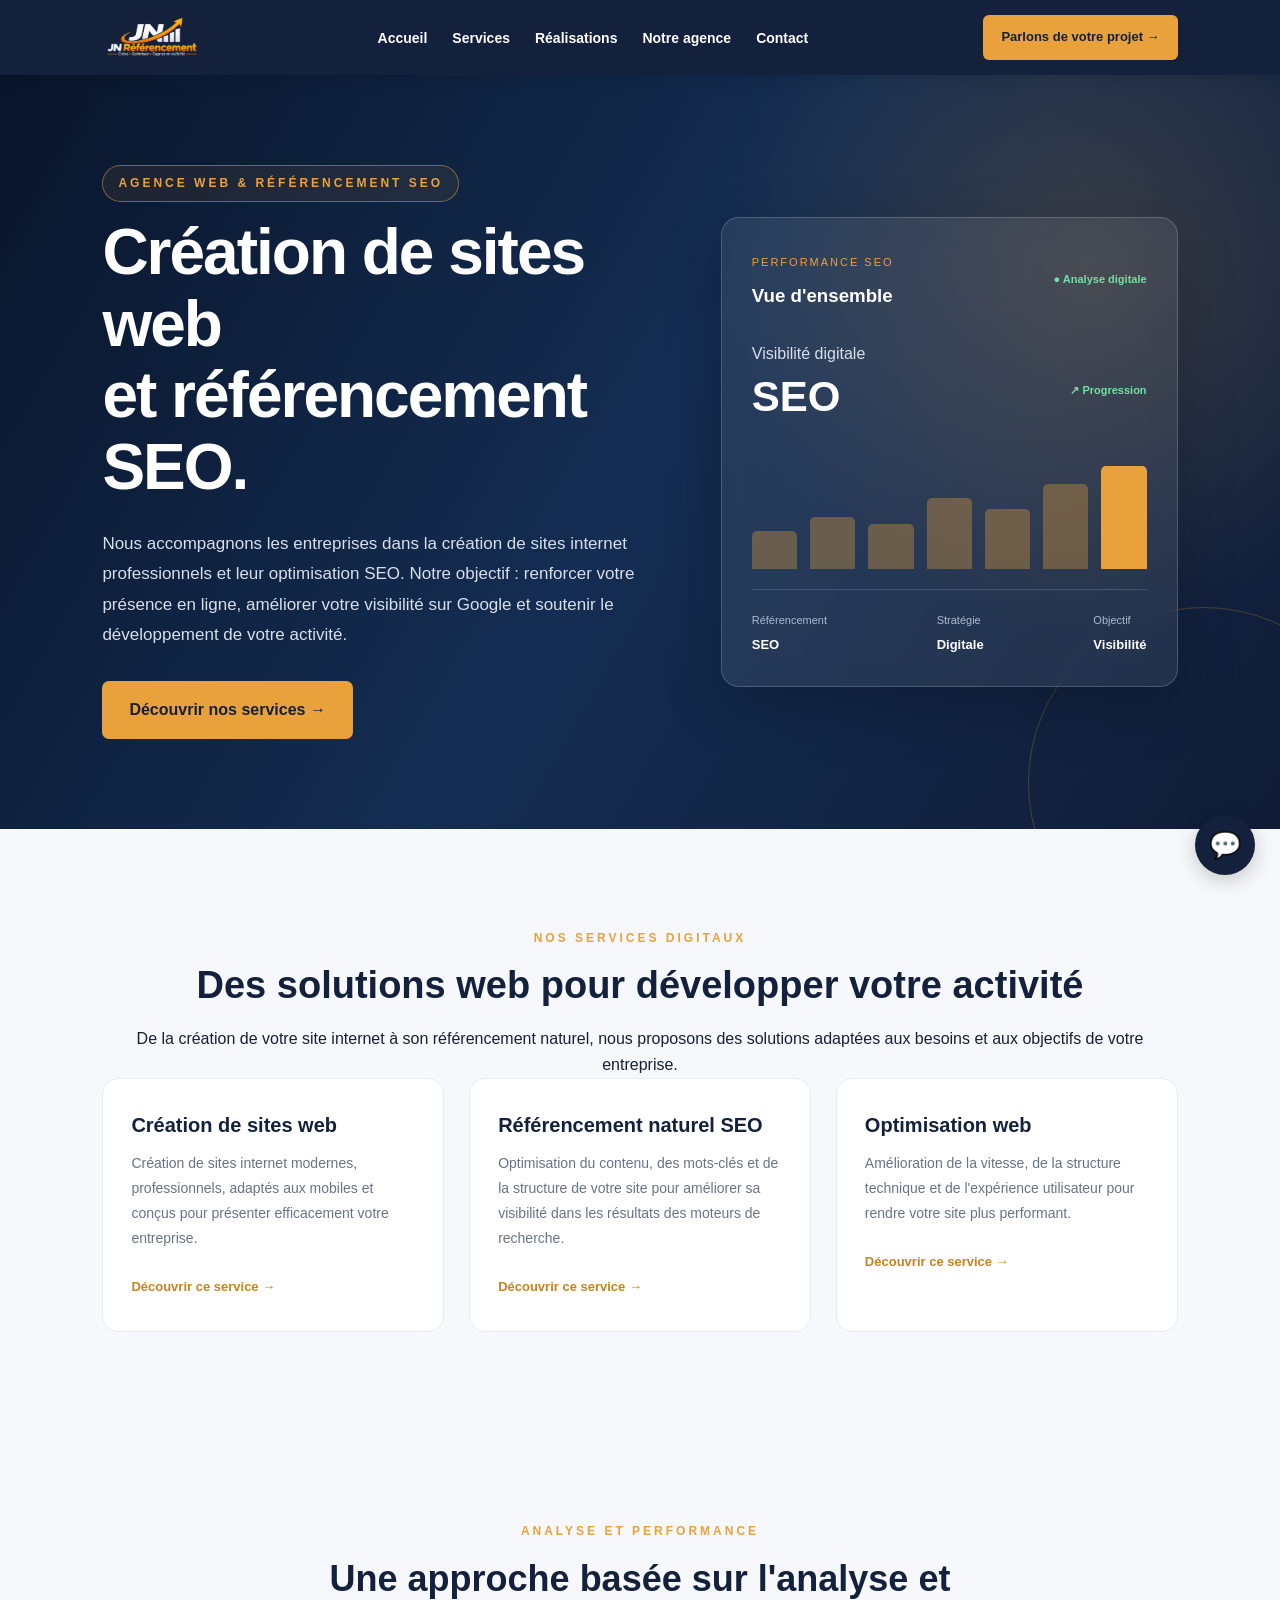
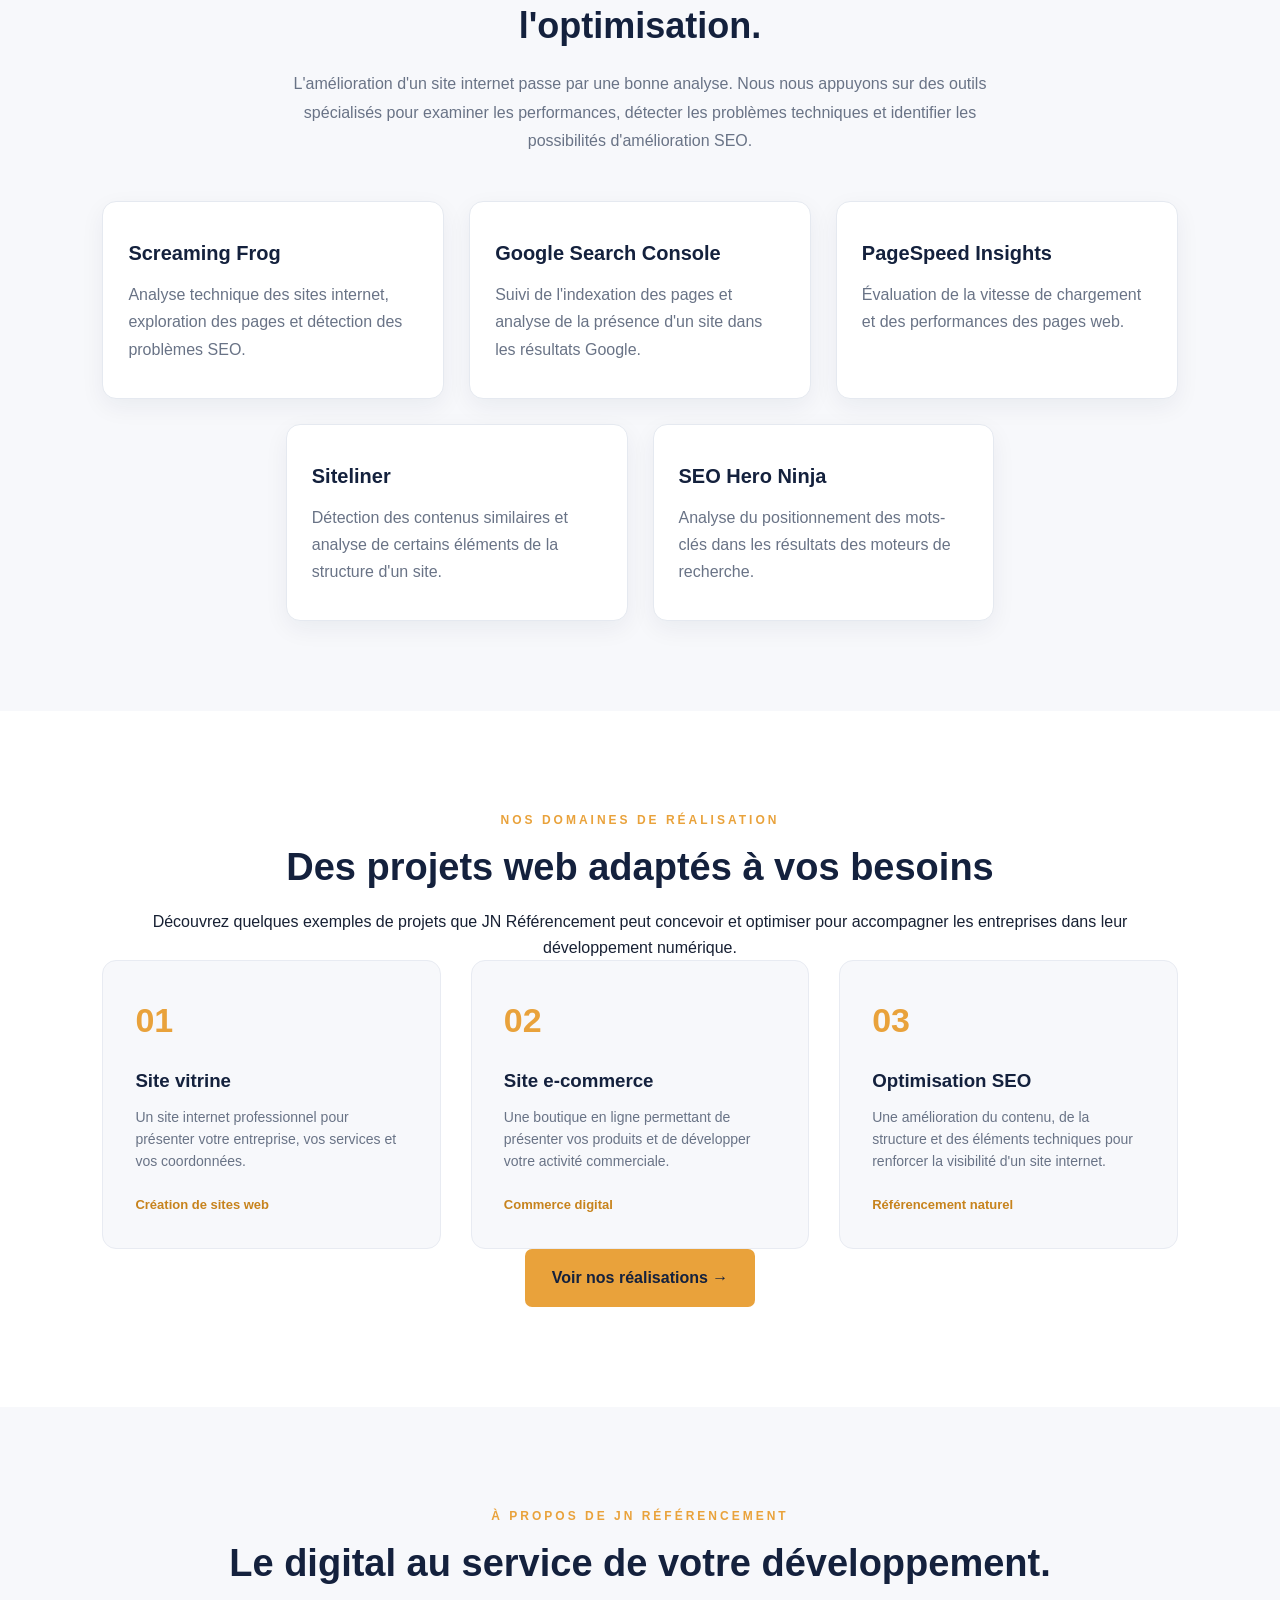
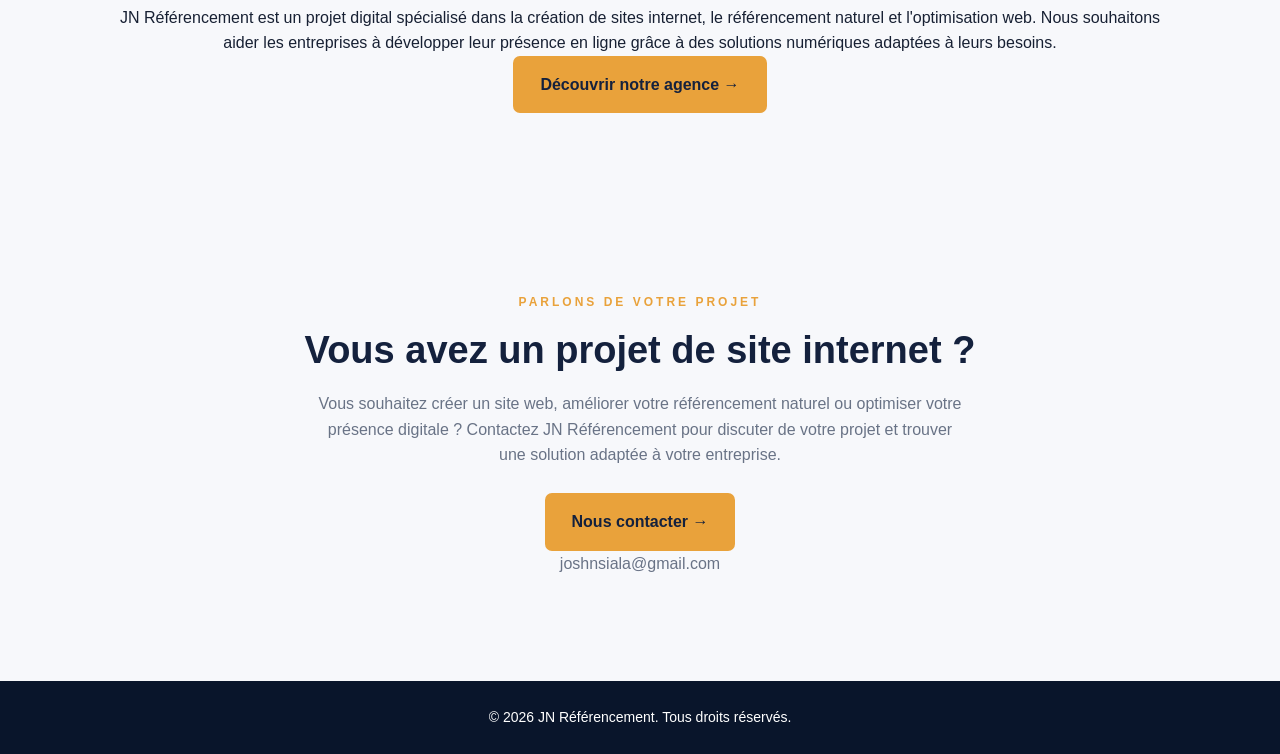
<file: index.html>
<!DOCTYPE html>
<html lang="fr">
<head>
    <meta charset="UTF-8">
    <meta name="viewport" content="width=device-width, initial-scale=1.0">

    <meta name="google-site-verification" content="tskKSOdxJ_U1YGUSmcjgQ-YthXlfb8MMOSMWbv2hNrI" />

    <meta name="description" content="JN Référencement vous accompagne dans la création de sites internet, le référencement naturel SEO et l'optimisation web pour développer votre visibilité en ligne.">

    <meta name="theme-color" content="#102653">

    <title>Création de sites web et SEO | JN Référencement</title>

    <link rel="canonical" href="https://jn-referencement.vercel.app/">

    <link rel="stylesheet" href="style.css">
</head>

<body>

<header class="site-header">
    <nav class="navbar">

        <a href="index.html" class="logo-link">
            <img src="img/logo-jn.png" alt="JN Référencement - Agence web et SEO" class="header-logo">
        </a>

        <button class="menu-toggle" id="menu-toggle"
            aria-label="Ouvrir le menu" aria-expanded="false">
            ☰
        </button>

        <ul class="nav-links" id="nav-links">
            <li><a href="index.html">Accueil</a></li>
            <li><a href="services.html">Services</a></li>
            <li><a href="realisations.html">Réalisations</a></li>
            <li><a href="agence.html">Notre agence</a></li>
            <li><a href="contact.html">Contact</a></li>
        </ul>

        <a href="contact.html" class="nav-button">
            Parlons de votre projet →
        </a>

    </nav>
</header>

<main>

    <!-- ACCUEIL -->
    <section class="hero" id="accueil">

        <div class="hero-container">

            <div class="hero-content">

                <p class="subtitle">AGENCE WEB & RÉFÉRENCEMENT SEO</p>

                <h1>
                    Création de sites web
                    <span>et référencement SEO.</span>
                </h1>

                <p class="hero-description">
                    Nous accompagnons les entreprises dans la création
                    de sites internet professionnels et leur optimisation SEO.
                    Notre objectif : renforcer votre présence en ligne,
                    améliorer votre visibilité sur Google et soutenir
                    le développement de votre activité.
                </p>

                <a href="services.html" class="main-button">
                    Découvrir nos services →
                </a>

            </div>

            <div class="hero-dashboard">

                <div class="dashboard-top">
                    <div>
                        <span class="dashboard-label">PERFORMANCE SEO</span>
                        <h3>Vue d'ensemble</h3>
                    </div>

                    <span class="dashboard-status">
                        ● Analyse digitale
                    </span>
                </div>

                <div class="dashboard-number">
                    <div>
                        <span>Visibilité digitale</span>
                        <h2>SEO</h2>
                    </div>

                    <span class="growth">↗ Progression</span>
                </div>

                <div class="dashboard-chart">
                    <div class="chart-bar" style="height:35%"></div>
                    <div class="chart-bar" style="height:48%"></div>
                    <div class="chart-bar" style="height:42%"></div>
                    <div class="chart-bar" style="height:65%"></div>
                    <div class="chart-bar" style="height:55%"></div>
                    <div class="chart-bar" style="height:78%"></div>
                    <div class="chart-bar active" style="height:95%"></div>
                </div>

                <div class="dashboard-bottom">
                    <div>
                        <span>Référencement</span>
                        <strong>SEO</strong>
                    </div>

                    <div>
                        <span>Stratégie</span>
                        <strong>Digitale</strong>
                    </div>

                    <div>
                        <span>Objectif</span>
                        <strong>Visibilité</strong>
                    </div>
                </div>

            </div>

        </div>

    </section>

    <!-- SERVICES -->
    <section class="services" id="services">

        <p class="subtitle">NOS SERVICES DIGITAUX</p>

        <h2>Des solutions web pour développer votre activité</h2>

        <p>
            De la création de votre site internet à son référencement
            naturel, nous proposons des solutions adaptées aux besoins
            et aux objectifs de votre entreprise.
        </p>

        <div class="service-grid">

            <article class="service-card">
                <h3>Création de sites web</h3>
                <p>
                    Création de sites internet modernes, professionnels,
                    adaptés aux mobiles et conçus pour présenter
                    efficacement votre entreprise.
                </p>
                <a href="services.html">Découvrir ce service →</a>
            </article>

            <article class="service-card">
                <h3>Référencement naturel SEO</h3>
                <p>
                    Optimisation du contenu, des mots-clés et de la
                    structure de votre site pour améliorer sa visibilité
                    dans les résultats des moteurs de recherche.
                </p>
                <a href="services.html">Découvrir ce service →</a>
            </article>

            <article class="service-card">
                <h3>Optimisation web</h3>
                <p>
                    Amélioration de la vitesse, de la structure technique
                    et de l'expérience utilisateur pour rendre votre site
                    plus performant.
                </p>
                <a href="services.html">Découvrir ce service →</a>
            </article>

        </div>

    </section>

    <!-- OUTILS ET EXPERTISE -->
    <section class="tools-section">

        <p class="subtitle">ANALYSE ET PERFORMANCE</p>

        <h2>Une approche basée sur l'analyse et l'optimisation.</h2>

        <p>
            L'amélioration d'un site internet passe par une bonne analyse.
            Nous nous appuyons sur des outils spécialisés pour examiner
            les performances, détecter les problèmes techniques et
            identifier les possibilités d'amélioration SEO.
        </p>

        <div class="tools-grid">

            <article class="tool-card">
                <h3>Screaming Frog</h3>
                <p>
                    Analyse technique des sites internet, exploration
                    des pages et détection des problèmes SEO.
                </p>
            </article>

            <article class="tool-card">
                <h3>Google Search Console</h3>
                <p>
                    Suivi de l'indexation des pages et analyse de
                    la présence d'un site dans les résultats Google.
                </p>
            </article>

            <article class="tool-card">
                <h3>PageSpeed Insights</h3>
                <p>
                    Évaluation de la vitesse de chargement et des
                    performances des pages web.
                </p>
            </article>

            <article class="tool-card">
                <h3>Siteliner</h3>
                <p>
                    Détection des contenus similaires et analyse
                    de certains éléments de la structure d'un site.
                </p>
            </article>

            <article class="tool-card">
                <h3>SEO Hero Ninja</h3>
                <p>
                    Analyse du positionnement des mots-clés dans
                    les résultats des moteurs de recherche.
                </p>
            </article>

        </div>

    </section>

    <!-- EXEMPLES DE PROJETS -->
    <section class="realisations" id="realisations">

        <p class="subtitle">NOS DOMAINES DE RÉALISATION</p>

        <h2>Des projets web adaptés à vos besoins</h2>

        <p class="portfolio-intro">
            Découvrez quelques exemples de projets que JN Référencement
            peut concevoir et optimiser pour accompagner les entreprises
            dans leur développement numérique.
        </p>

        <div class="portfolio-grid">

            <article class="portfolio-card">
                <div class="portfolio-icon">01</div>
                <h3>Site vitrine</h3>
                <p>
                    Un site internet professionnel pour présenter
                    votre entreprise, vos services et vos coordonnées.
                </p>
                <span>Création de sites web</span>
            </article>

            <article class="portfolio-card">
                <div class="portfolio-icon">02</div>
                <h3>Site e-commerce</h3>
                <p>
                    Une boutique en ligne permettant de présenter
                    vos produits et de développer votre activité commerciale.
                </p>
                <span>Commerce digital</span>
            </article>

            <article class="portfolio-card">
                <div class="portfolio-icon">03</div>
                <h3>Optimisation SEO</h3>
                <p>
                    Une amélioration du contenu, de la structure et
                    des éléments techniques pour renforcer la visibilité
                    d'un site internet.
                </p>
                <span>Référencement naturel</span>
            </article>

        </div>

        <a href="realisations.html" class="main-button">
            Voir nos réalisations →
        </a>

    </section>

    <!-- NOTRE AGENCE -->
    <section class="about" id="agence">

        <p class="subtitle">À PROPOS DE JN RÉFÉRENCEMENT</p>

        <h2>Le digital au service de votre développement.</h2>

        <p>
            JN Référencement est un projet digital spécialisé dans
            la création de sites internet, le référencement naturel
            et l'optimisation web. Nous souhaitons aider les entreprises
            à développer leur présence en ligne grâce à des solutions
            numériques adaptées à leurs besoins.
        </p>

        <a href="agence.html" class="main-button">
            Découvrir notre agence →
        </a>

    </section>

    <!-- CONTACT -->
    <section class="contact" id="contact">

        <p class="subtitle">PARLONS DE VOTRE PROJET</p>

        <h2>Vous avez un projet de site internet ?</h2>

        <p>
            Vous souhaitez créer un site web, améliorer votre référencement
            naturel ou optimiser votre présence digitale ?
            Contactez JN Référencement pour discuter de votre projet
            et trouver une solution adaptée à votre entreprise.
        </p>

        <a href="contact.html" class="main-button">
            Nous contacter →
        </a>

        <p>joshnsiala@gmail.com</p>

    </section>

</main>

<!-- FOOTER -->
<footer>
    <p>© 2026 JN Référencement. Tous droits réservés.</p>
</footer>

<!-- ASSISTANT VIRTUEL JN -->

<div class="chatbot">

    <button class="chatbot-toggle" id="chatbot-toggle"
        aria-label="Ouvrir l'assistant JN">
        <span>💬</span>
    </button>

    <div class="chatbot-window" id="chatbot-window">

        <div class="chatbot-header">
            <div>
                <h3>Assistant JN</h3>
                <p>Votre assistant digital</p>
            </div>

            <button id="chatbot-close" aria-label="Fermer">
                ×
            </button>
        </div>

        <div class="chatbot-messages" id="chatbot-messages">
            <div class="bot-message">
                Bonjour et bienvenue chez JN Référencement !
                Comment pouvons-nous vous aider ?
            </div>
        </div>

        <div class="chatbot-questions">
            <button data-question="services">Vos services</button>
            <button data-question="devis">Demander un devis</button>
            <button data-question="seo">Le référencement SEO</button>
            <button data-question="contact">Vous contacter</button>
        </div>

        <form class="chatbot-input-area" id="chatbot-form">

            <input
                type="text"
                id="chatbot-input"
                placeholder="Écrivez votre question..."
                autocomplete="off"
                required
            >

            <button type="submit">Envoyer</button>

        </form>

    </div>

</div>

<!-- FIN ASSISTANT VIRTUEL -->

<script src="script.js"></script>

</body>
</html>
</file>
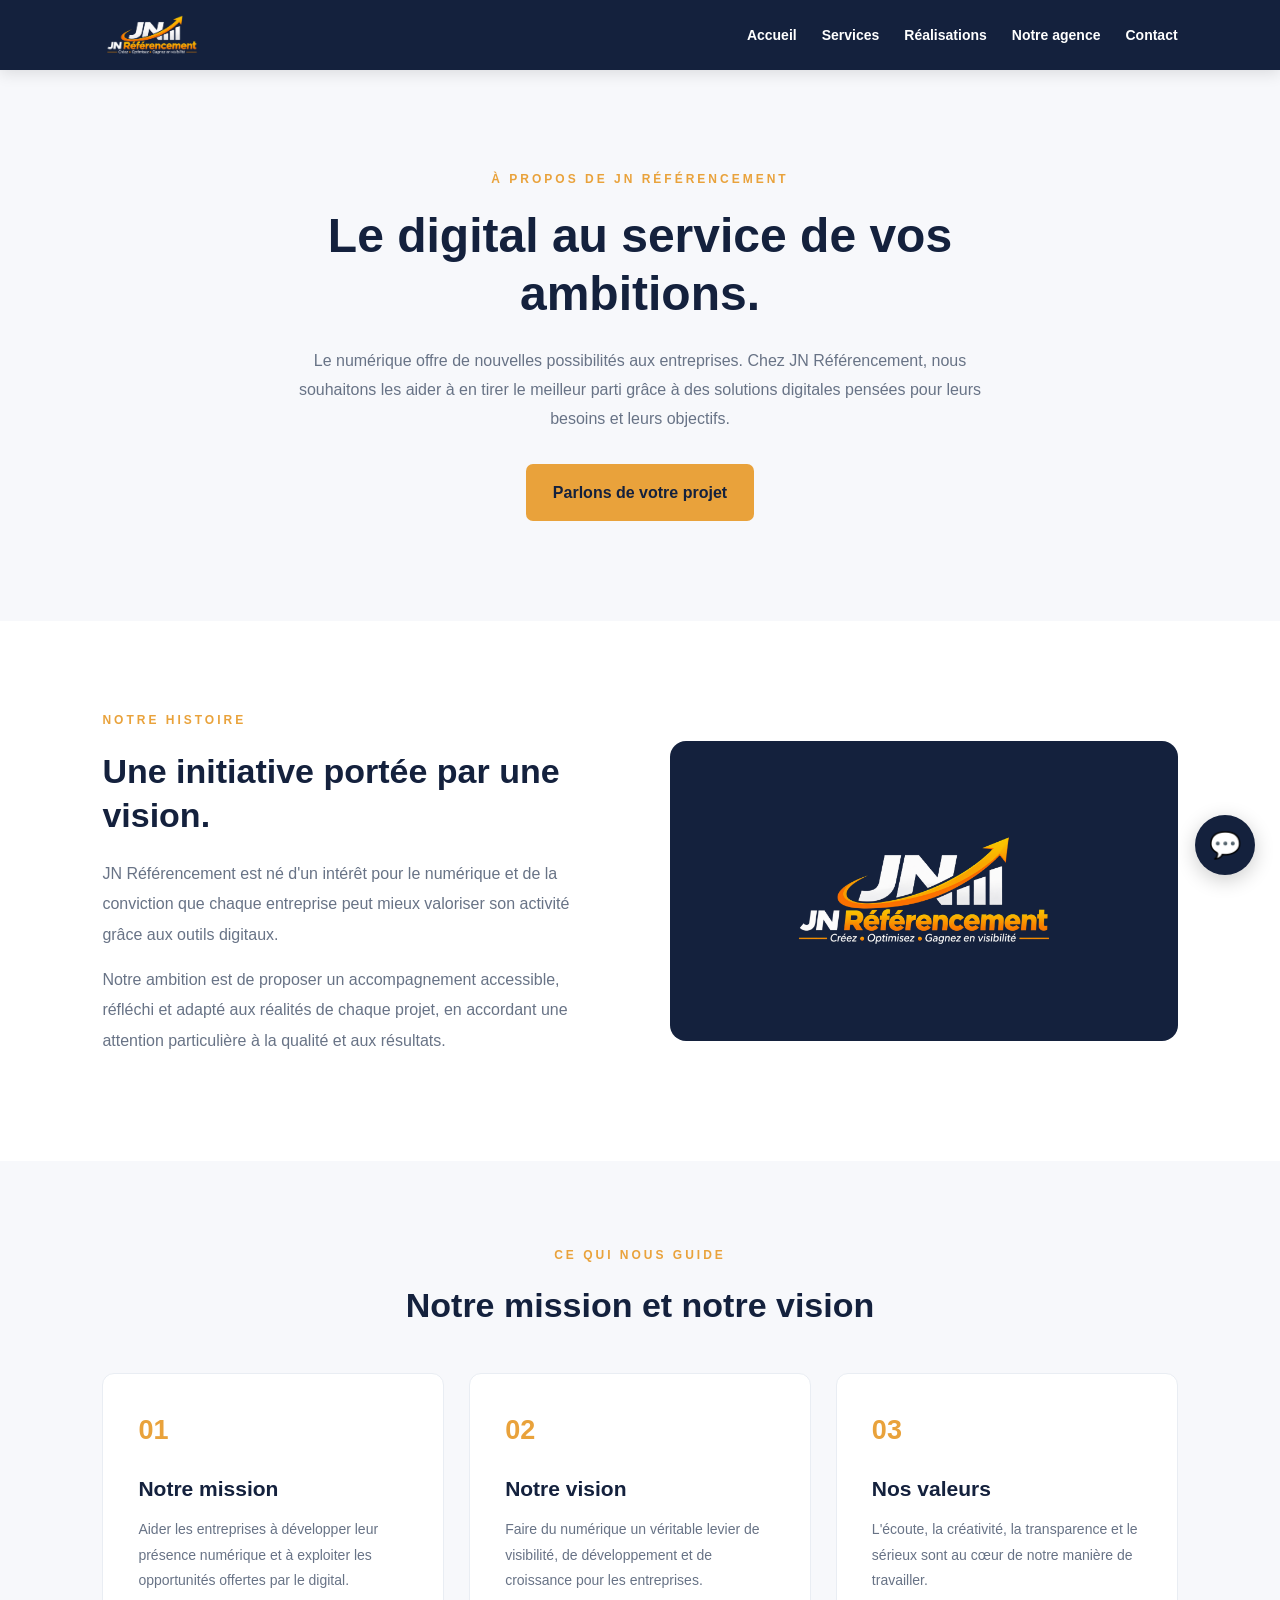
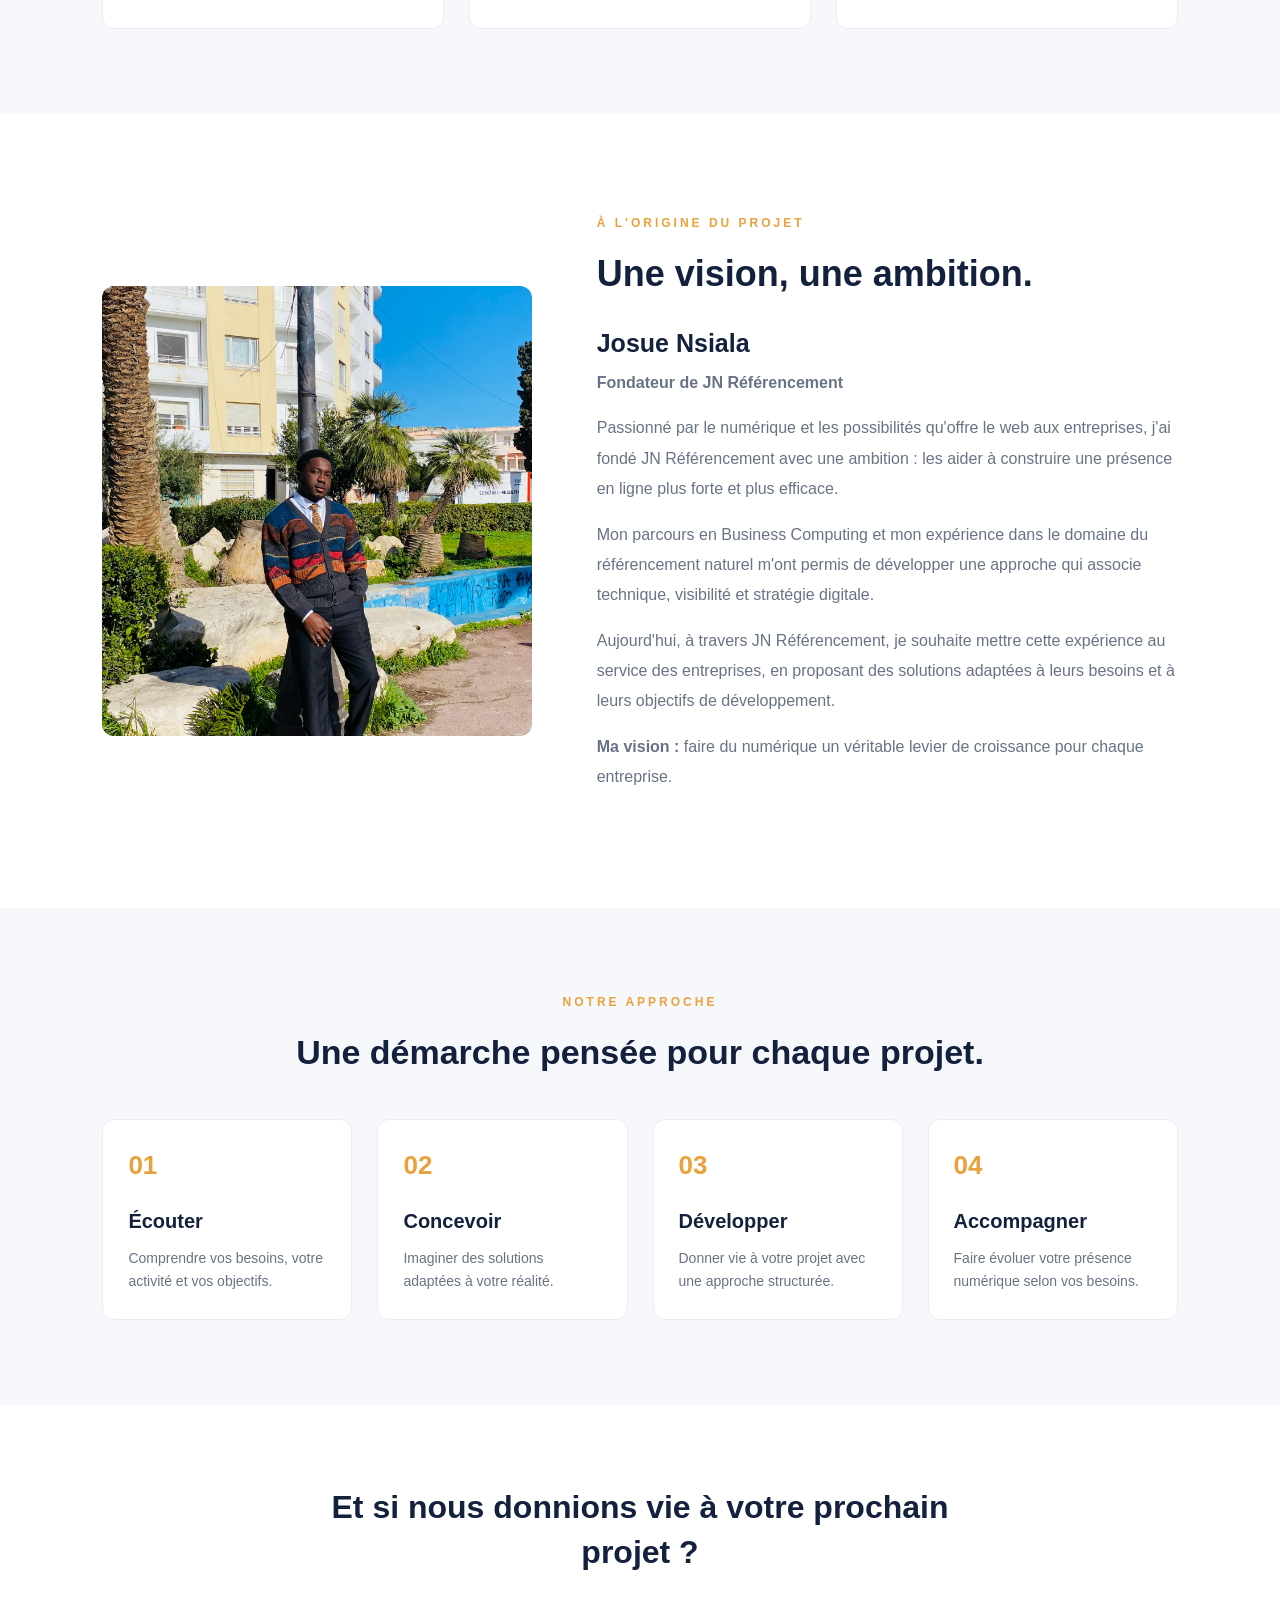
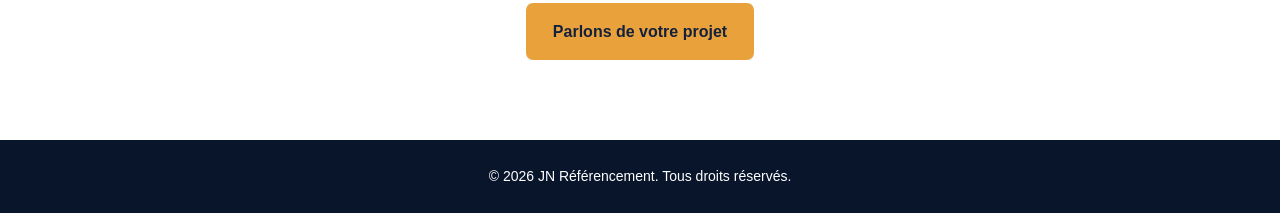
<file: agence.html>
<!DOCTYPE html>
<html lang="fr">
<head>
    <meta charset="UTF-8">
    <meta name="viewport" content="width=device-width, initial-scale=1.0">

    <meta name="description" content="Découvrez JN Référencement, notre vision du digital, notre approche et les personnes qui portent nos projets.">

    <title>Notre agence | JN Référencement</title>

    <link rel="canonical" href="https://jn-referencement.vercel.app/agence.html">

    <link rel="stylesheet" href="style.css">
</head>

<body>

<header class="site-header">
    <nav class="navbar">

        <a href="index.html" class="logo-link">
    <img src="img/logo-jn.png" alt="JN Référencement" class="header-logo">
</a>

        <button class="menu-toggle" id="menu-toggle"
            aria-label="Ouvrir le menu" aria-expanded="false">
            ☰
        </button>

        <ul class="nav-links" id="nav-links">
            <li><a href="index.html">Accueil</a></li>
            <li><a href="services.html">Services</a></li>
            <li><a href="realisations.html">Réalisations</a></li>
            <li><a href="agence.html">Notre agence</a></li>
            <li><a href="contact.html">Contact</a></li>
        </ul>

    </nav>
</header>

<main class="agency-page">

    <!-- INTRODUCTION -->

    <section class="agency-hero">

        <p class="agency-label">À PROPOS DE JN RÉFÉRENCEMENT</p>

        <h1>Le digital au service de vos ambitions.</h1>

        <p>
            Le numérique offre de nouvelles possibilités aux entreprises.
            Chez JN Référencement, nous souhaitons les aider à en tirer
            le meilleur parti grâce à des solutions digitales pensées
            pour leurs besoins et leurs objectifs.
        </p>

        <a href="contact.html" class="main-button">
            Parlons de votre projet
        </a>

    </section>

    <!-- HISTOIRE -->

    <section class="agency-story">

        <div class="agency-section-text">

            <p class="agency-label">NOTRE HISTOIRE</p>

            <h2>Une initiative portée par une vision.</h2>

            <p>
                JN Référencement est né d'un intérêt pour le numérique
                et de la conviction que chaque entreprise peut mieux
                valoriser son activité grâce aux outils digitaux.
            </p>

            <p>
                Notre ambition est de proposer un accompagnement
                accessible, réfléchi et adapté aux réalités de chaque
                projet, en accordant une attention particulière
                à la qualité et aux résultats.
            </p>

        </div>

        <!-- LOGO -->

        <div class="agency-story-box agency-logo-box">
           <img src="img/logo-jn.png" alt="Logo de JN Référencement" class="agency-logo">
        </div>

    </section>

    <!-- MISSION ET VISION -->

    <section class="agency-mission">

        <p class="agency-label">CE QUI NOUS GUIDE</p>

        <h2>Notre mission et notre vision</h2>

        <div class="agency-values-grid">

            <article class="agency-value-card">
                <span>01</span>
                <h3>Notre mission</h3>
                <p>
                    Aider les entreprises à développer leur présence
                    numérique et à exploiter les opportunités offertes
                    par le digital.
                </p>
            </article>

            <article class="agency-value-card">
                <span>02</span>
                <h3>Notre vision</h3>
                <p>
                    Faire du numérique un véritable levier de visibilité,
                    de développement et de croissance pour les entreprises.
                </p>
            </article>

            <article class="agency-value-card">
                <span>03</span>
                <h3>Nos valeurs</h3>
                <p>
                    L'écoute, la créativité, la transparence et le sérieux
                    sont au cœur de notre manière de travailler.
                </p>
            </article>

        </div>

    </section>

    <!-- FONDATEUR -->

    <section class="agency-founder">

        <div class="founder-photo">
            <img src="img/jn-fondateur.jpg" alt="Photo du fondateur de JN Référencement" class="founder-image">
        </div>

        <div class="founder-content">

            <p class="agency-label">À L'ORIGINE DU PROJET</p>

            <h2>Une vision, une ambition.</h2>

            <h3>Josue Nsiala</h3>

            <p class="founder-role">
                Fondateur de JN Référencement
            </p>

            <p>
                Passionné par le numérique et les possibilités qu'offre
                le web aux entreprises, j'ai fondé JN Référencement
                avec une ambition : les aider à construire une présence
                en ligne plus forte et plus efficace.
            </p>

            <p>
                Mon parcours en Business Computing et mon expérience
                dans le domaine du référencement naturel m'ont permis
                de développer une approche qui associe technique,
                visibilité et stratégie digitale.
            </p>

            <p>
                Aujourd'hui, à travers JN Référencement, je souhaite
                mettre cette expérience au service des entreprises,
                en proposant des solutions adaptées à leurs besoins
                et à leurs objectifs de développement.
            </p>

            <p>
                <strong>Ma vision :</strong> faire du numérique
                un véritable levier de croissance pour chaque entreprise.
            </p>

        </div>

    </section>

    <!-- APPROCHE -->

    <section class="agency-approach">

        <p class="agency-label">NOTRE APPROCHE</p>

        <h2>Une démarche pensée pour chaque projet.</h2>

        <div class="agency-steps">

            <div>
                <span>01</span>
                <h3>Écouter</h3>
                <p>Comprendre vos besoins, votre activité et vos objectifs.</p>
            </div>

            <div>
                <span>02</span>
                <h3>Concevoir</h3>
                <p>Imaginer des solutions adaptées à votre réalité.</p>
            </div>

            <div>
                <span>03</span>
                <h3>Développer</h3>
                <p>Donner vie à votre projet avec une approche structurée.</p>
            </div>

            <div>
                <span>04</span>
                <h3>Accompagner</h3>
                <p>Faire évoluer votre présence numérique selon vos besoins.</p>
            </div>

        </div>

    </section>

    <!-- CONTACT -->

    <section class="agency-contact">

        <h2>Et si nous donnions vie à votre prochain projet ?</h2>

        <a href="contact.html" class="main-button">
            Parlons de votre projet
        </a>

    </section>

</main>

<footer>
    <p>© 2026 JN Référencement. Tous droits réservés.</p>
</footer>


<!-- ASSISTANT VIRTUEL JN -->

<div class="chatbot">

    <button class="chatbot-toggle" id="chatbot-toggle"
        aria-label="Ouvrir l'assistant JN">
        <span>💬</span>
    </button>

    <div class="chatbot-window" id="chatbot-window">

        <div class="chatbot-header">
            <div>
                <h3>Assistant JN</h3>
                <p>Votre assistant digital</p>
            </div>

            <button id="chatbot-close" aria-label="Fermer">
                ×
            </button>
        </div>

        <div class="chatbot-messages" id="chatbot-messages">
            <div class="bot-message">
                Bonjour et bienvenue chez JN Référencement !
                Comment pouvons-nous vous aider ?
            </div>
        </div>

        <div class="chatbot-questions">
            <button data-question="services">Vos services</button>
            <button data-question="devis">Demander un devis</button>
            <button data-question="seo">Le référencement SEO</button>
            <button data-question="contact">Vous contacter</button>
        </div>

        <!-- SAISIE LIBRE DES QUESTIONS -->

        <form class="chatbot-input-area" id="chatbot-form">

            <input
                type="text"
                id="chatbot-input"
                placeholder="Écrivez votre question..."
                autocomplete="off"
                required
            >

            <button type="submit">Envoyer</button>

        </form>

    </div>

</div>

<!-- FIN ASSISTANT VIRTUEL -->

<script src="script.js"></script>

</body>
</html>
</file>
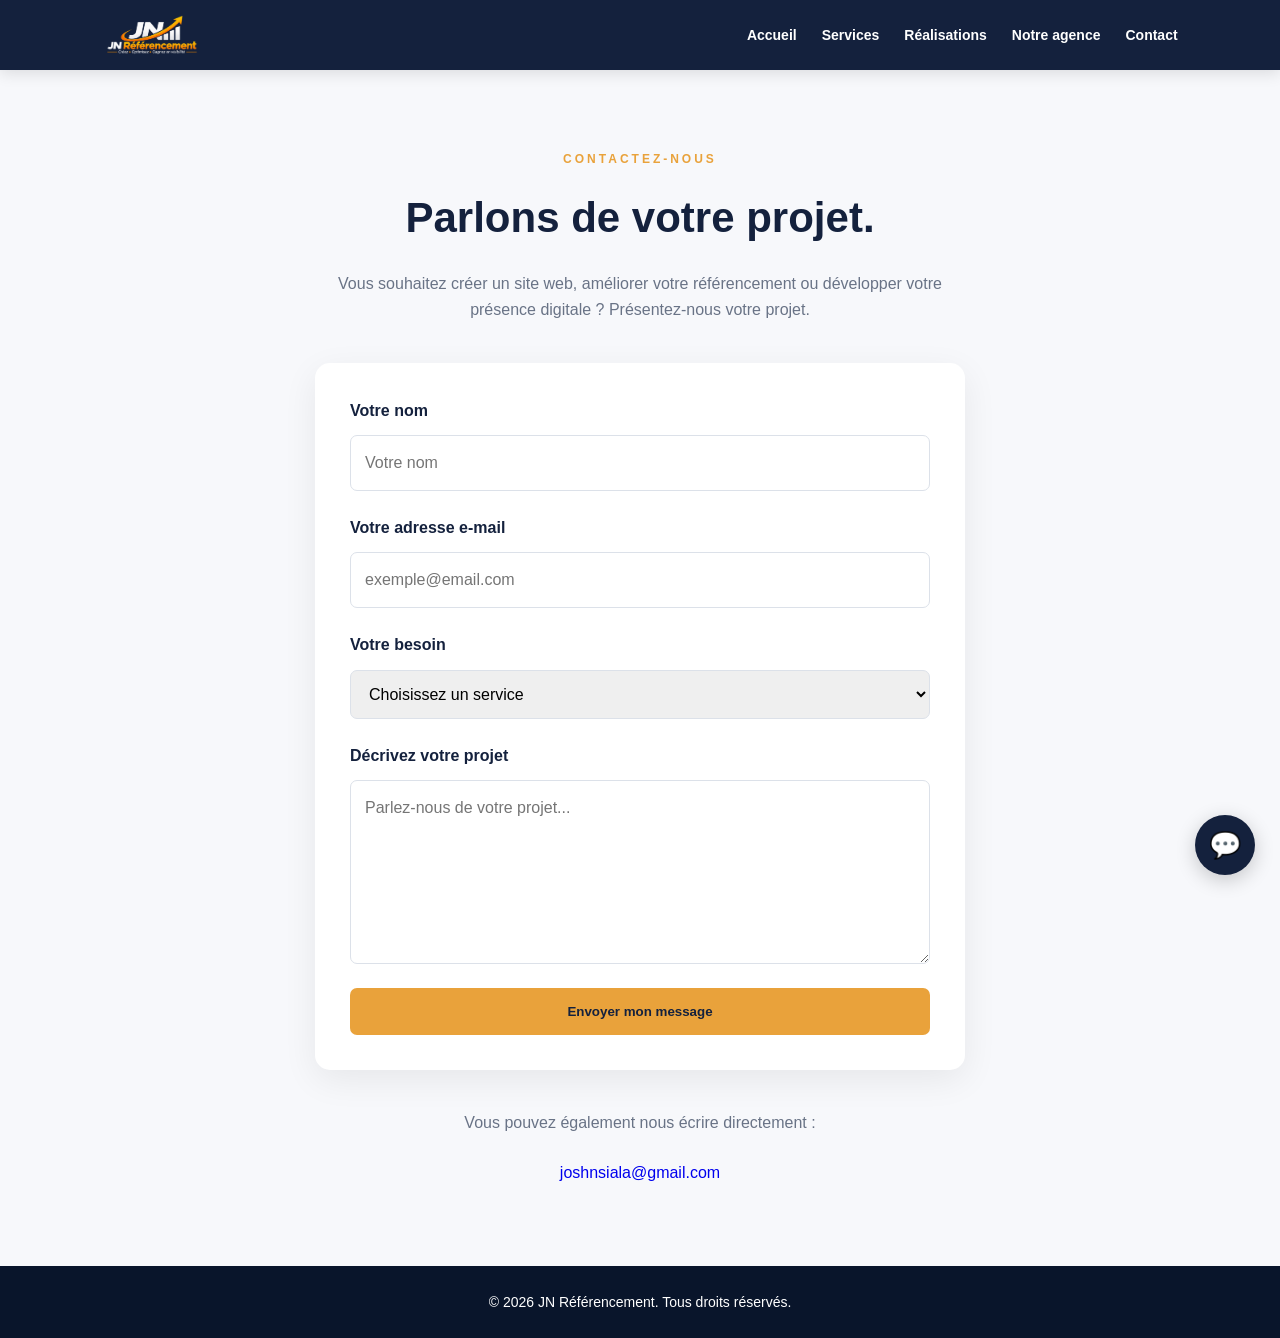
<file: contact.html>
<!DOCTYPE html>
<html lang="fr">
<head>
    <meta charset="UTF-8">
    <meta name="viewport" content="width=device-width, initial-scale=1.0">

    <meta name="description" content="Contactez JN Référencement pour discuter de votre projet web, SEO ou digital.">

    <title>Contact | JN Référencement</title>

    <link rel="canonical" href="https://jn-referencement.vercel.app/contact.html">
    
    <link rel="stylesheet" href="style.css">
</head>

<body>

<header class="site-header">
    <nav class="navbar">
        <a href="index.html" class="logo-link">
            <img src="img/logo-jn.png" alt="JN Référencement" class="header-logo">
        </a>

        <button class="menu-toggle" id="menu-toggle"
            aria-label="Ouvrir le menu" aria-expanded="false">
            ☰
        </button>

        <ul class="nav-links" id="nav-links">
            <li><a href="index.html">Accueil</a></li>
            <li><a href="services.html">Services</a></li>
            <li><a href="realisations.html">Réalisations</a></li>
            <li><a href="agence.html">Notre agence</a></li>
            <li><a href="contact.html">Contact</a></li>
        </ul>
    </nav>
</header>

<main>
    <section class="contact">
        <p class="subtitle">CONTACTEZ-NOUS</p>

        <h1>Parlons de votre projet.</h1>

        <p>
            Vous souhaitez créer un site web, améliorer votre
            référencement ou développer votre présence digitale ?
            Présentez-nous votre projet.
        </p>

        <div class="contact-form">

            <form action="https://formspree.io/f/xeagadko"
                method="POST" id="contact-form">

                <input type="text" name="_gotcha" style="display:none">

                <label for="nom">Votre nom</label>
                <input type="text" id="nom" name="nom"
                    placeholder="Votre nom" required>

                <label for="email">Votre adresse e-mail</label>
                <input type="email" id="email" name="email"
                    placeholder="exemple@email.com" required>

                <label for="service">Votre besoin</label>
                <select id="service" name="service" required>
                    <option value="">Choisissez un service</option>
                    <option value="Création de site web">Création de site web</option>
                    <option value="Référencement SEO">Référencement SEO</option>
                    <option value="Optimisation web">Optimisation web</option>
                    <option value="Autre projet">Autre projet</option>
                </select>

                <label for="message">Décrivez votre projet</label>
                <textarea id="message" name="message"
                    rows="6"
                    placeholder="Parlez-nous de votre projet..."
                    required></textarea>

                <button type="submit" class="main-button">
                    Envoyer mon message
                </button>

            </form>
        </div>

        <p>Vous pouvez également nous écrire directement :</p>

        <a href="mailto:joshnsiala@gmail.com">
            joshnsiala@gmail.com
        </a>
    </section>
</main>

<footer>
    <p>© 2026 JN Référencement. Tous droits réservés.</p>
</footer>

<!-- ASSISTANT VIRTUEL JN -->

<div class="chatbot">

    <button class="chatbot-toggle" id="chatbot-toggle"
        aria-label="Ouvrir l'assistant JN">
        <span>💬</span>
    </button>

    <div class="chatbot-window" id="chatbot-window">

        <div class="chatbot-header">
            <div>
                <h3>Assistant JN</h3>
                <p>Votre assistant digital</p>
            </div>

            <button id="chatbot-close" aria-label="Fermer">
                ×
            </button>
        </div>

        <div class="chatbot-messages" id="chatbot-messages">
            <div class="bot-message">
                Bonjour et bienvenue chez JN Référencement !
                Comment pouvons-nous vous aider ?
            </div>
        </div>

        <div class="chatbot-questions">
            <button data-question="services">Vos services</button>
            <button data-question="devis">Demander un devis</button>
            <button data-question="seo">Le référencement SEO</button>
            <button data-question="contact">Vous contacter</button>
        </div>

        <form class="chatbot-input-area" id="chatbot-form">
            <input
                type="text"
                id="chatbot-input"
                placeholder="Écrivez votre question..."
                autocomplete="off"
                required
            >
            <button type="submit">Envoyer</button>
        </form>

    </div>
</div>

<!-- FIN ASSISTANT VIRTUEL -->

<script src="script.js"></script>

</body>
</html>
</file>
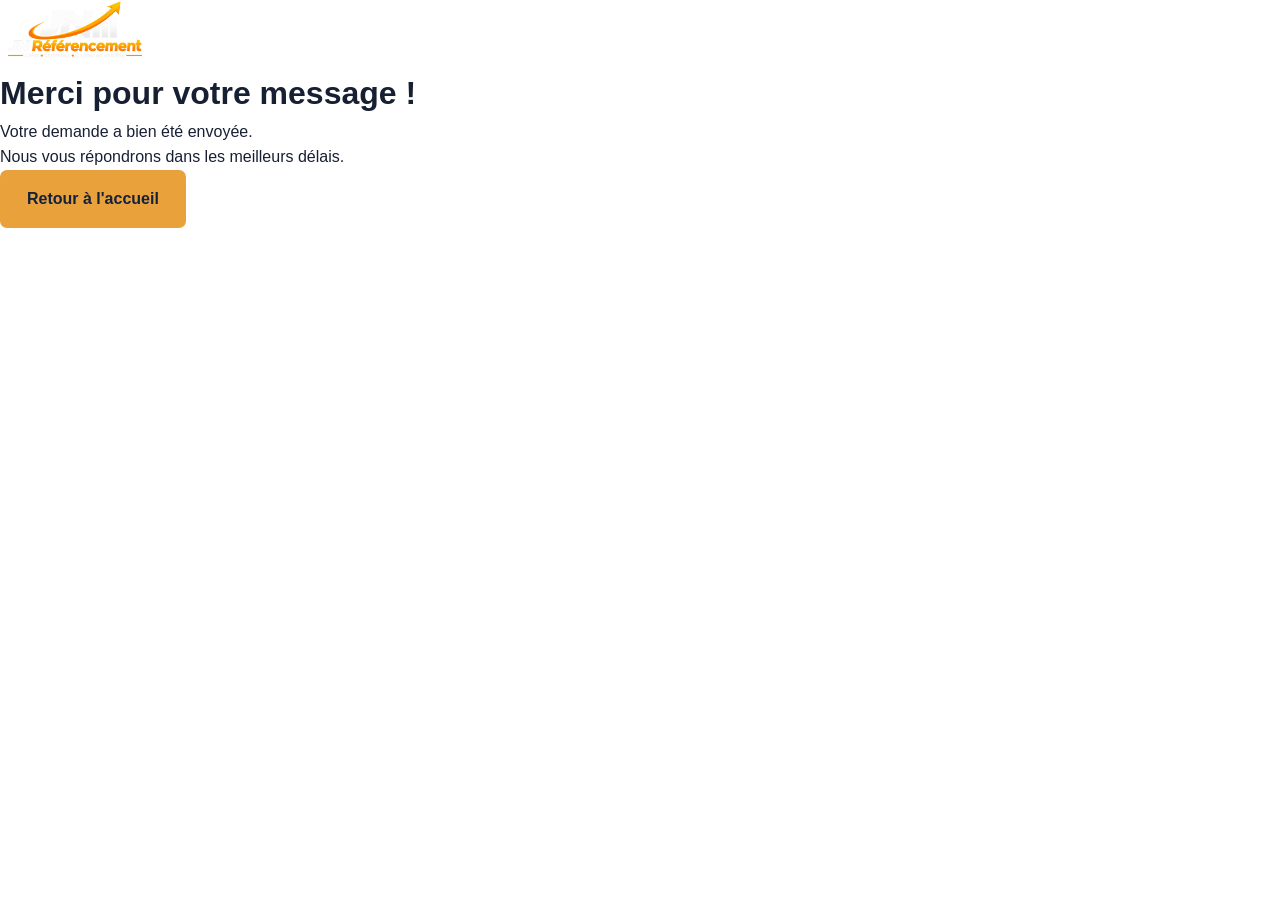
<file: merci.html>
<!DOCTYPE html>
<html lang="fr">
<head>
    <meta charset="UTF-8">
    <meta name="viewport" content="width=device-width, initial-scale=1.0">
    <meta name="robots" content="noindex, nofollow">
    <title>Message envoyé | JN Référencement</title>
    <link rel="stylesheet" href="style.css">
</head>

<body>
    <header>
        <a href="index.html">
            <img src="img/logo-jn.png" alt="JN Référencement" width="150">
        </a>
    </header>

    <main class="merci-page">
        <h1>Merci pour votre message !</h1>
        <p>Votre demande a bien été envoyée.</p>
        <p>Nous vous répondrons dans les meilleurs délais.</p>

        <a href="index.html" class="main-button">
            Retour à l'accueil
        </a>
    </main>
</body>
</html>
</file>
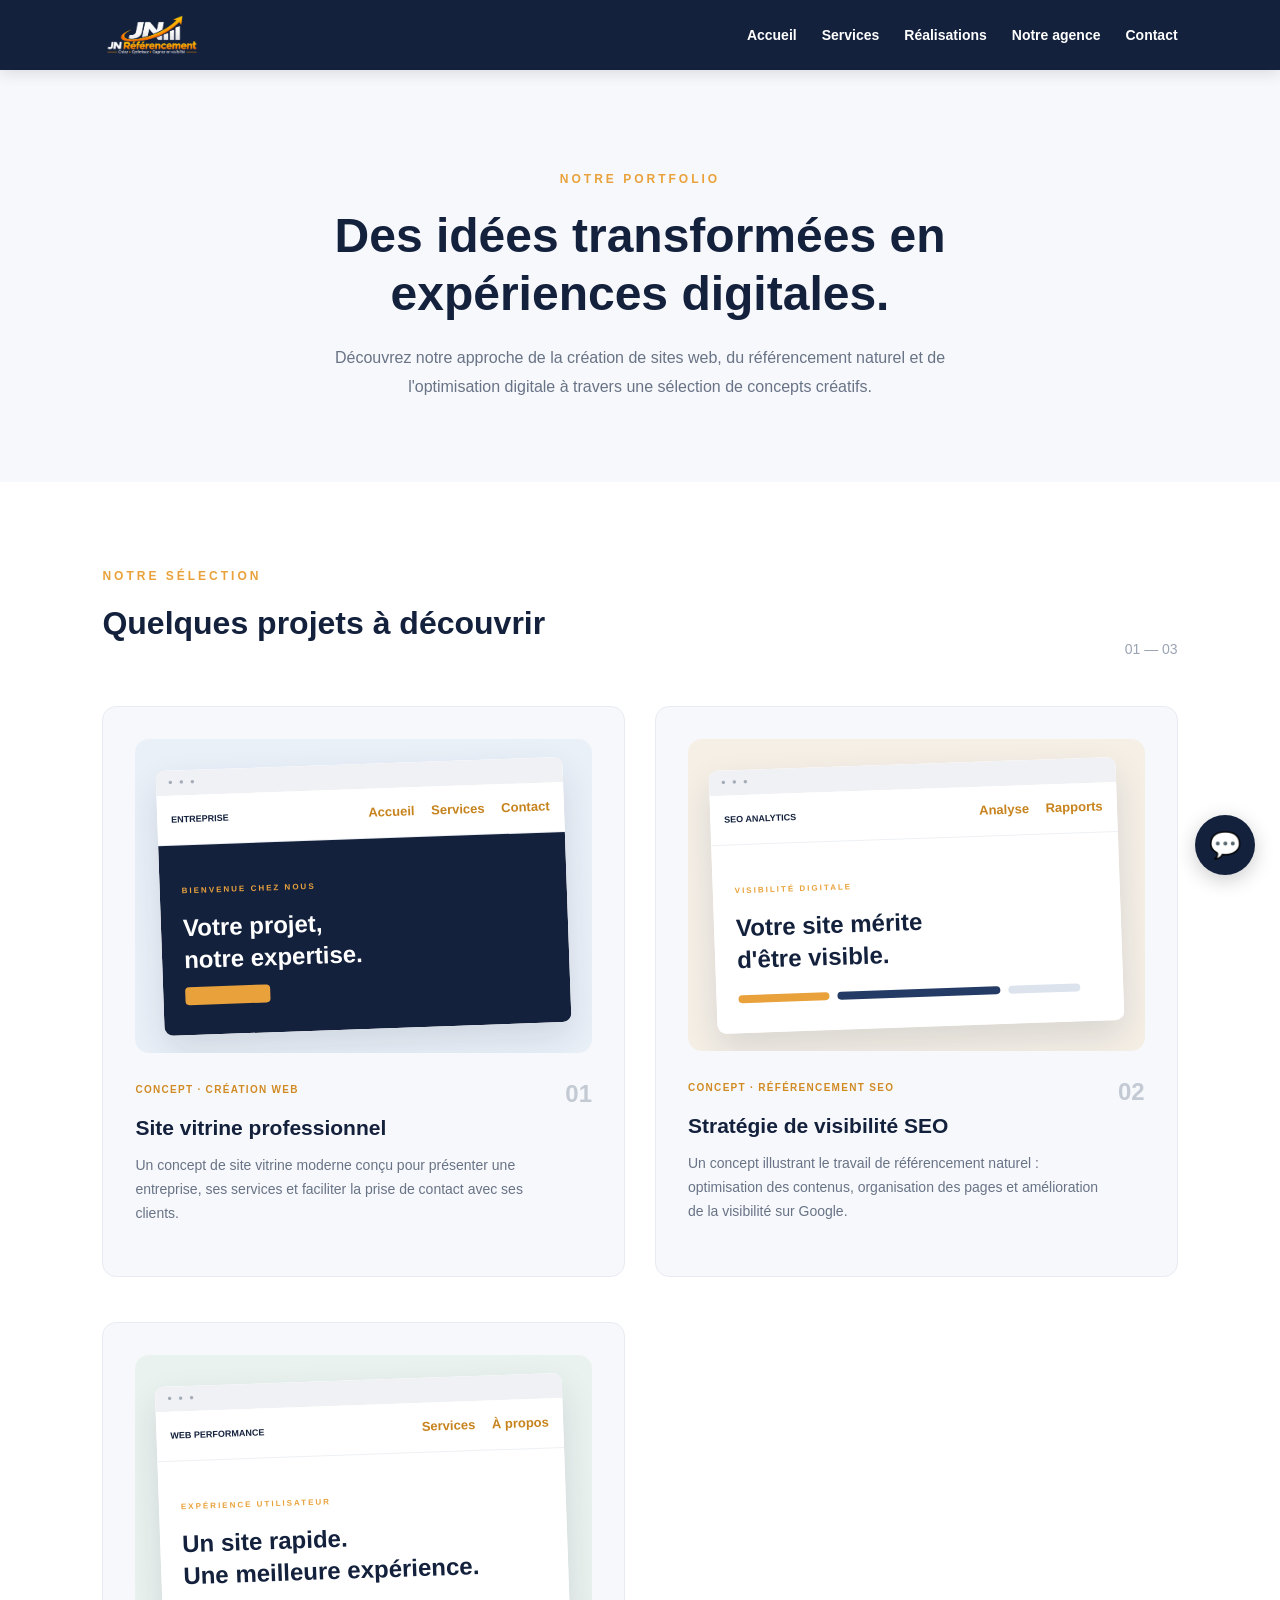
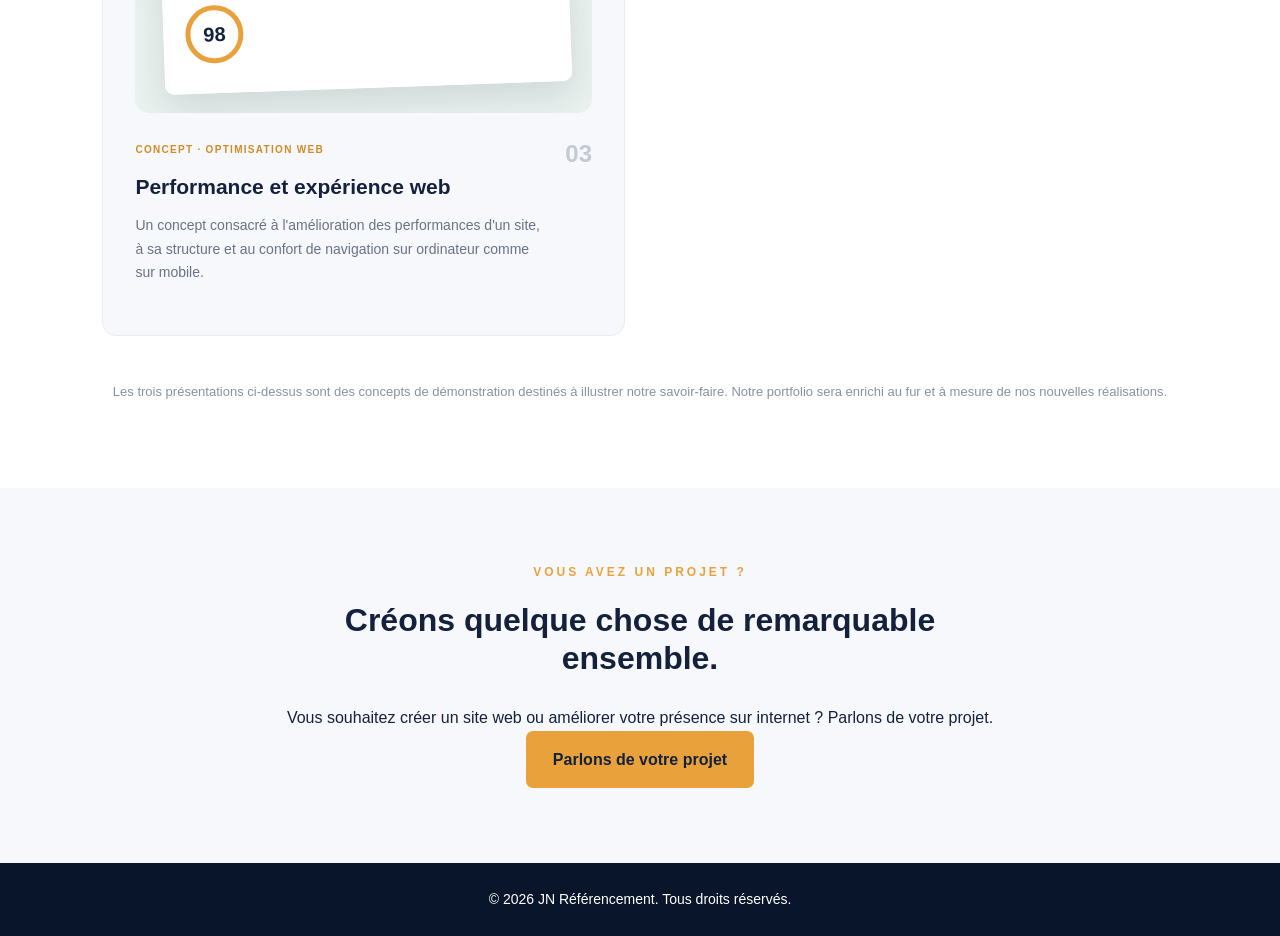
<file: realisations.html>
<!DOCTYPE html>
<html lang="fr">
<head>
    <meta charset="UTF-8">
    <meta name="viewport" content="width=device-width, initial-scale=1.0">

    <meta name="description" content="Découvrez les concepts de création de sites web, de référencement SEO et d'optimisation digitale de JN Référencement.">

    <meta property="og:title" content="Nos réalisations | JN Référencement">
    <meta property="og:description" content="Explorez nos concepts de création web, de référencement SEO et d'optimisation digitale.">

    <title>Nos réalisations web et SEO | JN Référencement</title>

    <link rel="canonical" href="https://jn-referencement.vercel.app/realisations.html">

    <link rel="stylesheet" href="style.css">
</head>

<body>

<header class="site-header">
    <nav class="navbar">

        <a href="index.html" class="logo-link" aria-label="Accueil JN Référencement">
            <img src="img/logo-jn.png" alt="JN Référencement" class="header-logo">
        </a>

        <button class="menu-toggle" id="menu-toggle"
            aria-label="Ouvrir le menu" aria-expanded="false">
            ☰
        </button>

        <ul class="nav-links" id="nav-links">
            <li><a href="index.html">Accueil</a></li>
            <li><a href="services.html">Services</a></li>
            <li><a href="realisations.html" aria-current="page">Réalisations</a></li>
            <li><a href="agence.html">Notre agence</a></li>
            <li><a href="contact.html">Contact</a></li>
        </ul>

    </nav>
</header>

<main class="portfolio-page">

    <!-- INTRODUCTION -->

    <section class="portfolio-hero">

        <p class="portfolio-label">NOTRE PORTFOLIO</p>

        <h1>Des idées transformées en expériences digitales.</h1>

        <p>
            Découvrez notre approche de la création de sites web,
            du référencement naturel et de l'optimisation digitale
            à travers une sélection de concepts créatifs.
        </p>

    </section>

    <!-- GALERIE DES CONCEPTS -->

    <section class="portfolio-gallery">

        <div class="portfolio-heading">
            <div>
                <p class="portfolio-label">NOTRE SÉLECTION</p>
                <h2>Quelques projets à découvrir</h2>
            </div>

            <span aria-hidden="true">01 — 03</span>
        </div>

        <div class="portfolio-grid">

            <!-- PROJET 1 -->

            <article class="portfolio-card">

                <div class="portfolio-preview preview-one" aria-hidden="true">
                    <div class="preview-browser">
                        <div class="preview-dots">● ● ●</div>

                        <div class="preview-site">
                            <div class="preview-header">
                                <strong>ENTREPRISE</strong>
                                <span>Accueil　 Services　 Contact</span>
                            </div>

                            <div class="preview-content">
                                <span>BIENVENUE CHEZ NOUS</span>
                                <h3>Votre projet,<br>notre expertise.</h3>
                                <div class="preview-button"></div>
                            </div>
                        </div>
                    </div>
                </div>

                <div class="portfolio-info">
                    <div>
                        <span class="portfolio-category">CONCEPT · CRÉATION WEB</span>

                        <h3>Site vitrine professionnel</h3>

                        <p>
                            Un concept de site vitrine moderne conçu pour
                            présenter une entreprise, ses services et
                            faciliter la prise de contact avec ses clients.
                        </p>
                    </div>

                    <span class="portfolio-number" aria-hidden="true">01</span>
                </div>

            </article>

            <!-- PROJET 2 -->

            <article class="portfolio-card">

                <div class="portfolio-preview preview-two" aria-hidden="true">
                    <div class="preview-browser">
                        <div class="preview-dots">● ● ●</div>

                        <div class="preview-site seo-preview">
                            <div class="preview-header">
                                <strong>SEO ANALYTICS</strong>
                                <span>Analyse　 Rapports</span>
                            </div>

                            <div class="seo-content">
                                <span>VISIBILITÉ DIGITALE</span>
                                <h3>Votre site mérite<br>d'être visible.</h3>

                                <div class="seo-bars">
                                    <i></i><i></i><i></i>
                                </div>
                            </div>
                        </div>
                    </div>
                </div>

                <div class="portfolio-info">
                    <div>
                        <span class="portfolio-category">CONCEPT · RÉFÉRENCEMENT SEO</span>

                        <h3>Stratégie de visibilité SEO</h3>

                        <p>
                            Un concept illustrant le travail de référencement
                            naturel : optimisation des contenus, organisation
                            des pages et amélioration de la visibilité sur Google.
                        </p>
                    </div>

                    <span class="portfolio-number" aria-hidden="true">02</span>
                </div>

            </article>

            <!-- PROJET 3 -->

            <article class="portfolio-card">

                <div class="portfolio-preview preview-three" aria-hidden="true">
                    <div class="preview-browser">
                        <div class="preview-dots">● ● ●</div>

                        <div class="preview-site">
                            <div class="preview-header">
                                <strong>WEB PERFORMANCE</strong>
                                <span>Services　 À propos</span>
                            </div>

                            <div class="performance-content">
                                <span>EXPÉRIENCE UTILISATEUR</span>
                                <h3>Un site rapide.<br>Une meilleure expérience.</h3>

                                <div class="performance-circle">98</div>
                            </div>
                        </div>
                    </div>
                </div>

                <div class="portfolio-info">
                    <div>
                        <span class="portfolio-category">CONCEPT · OPTIMISATION WEB</span>

                        <h3>Performance et expérience web</h3>

                        <p>
                            Un concept consacré à l'amélioration des performances
                            d'un site, à sa structure et au confort de navigation
                            sur ordinateur comme sur mobile.
                        </p>
                    </div>

                    <span class="portfolio-number" aria-hidden="true">03</span>
                </div>

            </article>

        </div>

        <p class="portfolio-note">
            Les trois présentations ci-dessus sont des concepts de démonstration
            destinés à illustrer notre savoir-faire. Notre portfolio sera
            enrichi au fur et à mesure de nos nouvelles réalisations.
        </p>

    </section>

    <!-- CONTACT -->

    <section class="portfolio-contact">

        <p class="portfolio-label">VOUS AVEZ UN PROJET ?</p>

        <h2>Créons quelque chose de remarquable ensemble.</h2>

        <p>
            Vous souhaitez créer un site web ou améliorer votre présence
            sur internet ? Parlons de votre projet.
        </p>

        <a href="contact.html" class="main-button">
            Parlons de votre projet
        </a>

    </section>

</main>

<footer>
    <p>© 2026 JN Référencement. Tous droits réservés.</p>
</footer>

<!-- ASSISTANT VIRTUEL JN -->

<div class="chatbot">

    <button class="chatbot-toggle" id="chatbot-toggle"
        aria-label="Ouvrir l'assistant JN">
        <span>💬</span>
    </button>

    <div class="chatbot-window" id="chatbot-window">

        <div class="chatbot-header">
            <div>
                <h3>Assistant JN</h3>
                <p>Votre assistant digital</p>
            </div>

            <button id="chatbot-close" aria-label="Fermer">
                ×
            </button>
        </div>

        <div class="chatbot-messages" id="chatbot-messages">
            <div class="bot-message">
                Bonjour et bienvenue chez JN Référencement !
                Comment pouvons-nous vous aider ?
            </div>
        </div>

        <div class="chatbot-questions">
            <button data-question="services">Vos services</button>
            <button data-question="devis">Demander un devis</button>
            <button data-question="seo">Le référencement SEO</button>
            <button data-question="contact">Vous contacter</button>
        </div>

        <form class="chatbot-input-area" id="chatbot-form">

            <input
                type="text"
                id="chatbot-input"
                placeholder="Écrivez votre question..."
                autocomplete="off"
                required
            >

            <button type="submit">Envoyer</button>

        </form>

    </div>

</div>

<!-- FIN ASSISTANT VIRTUEL -->

<script src="script.js"></script>

</body>
</html>
</file>
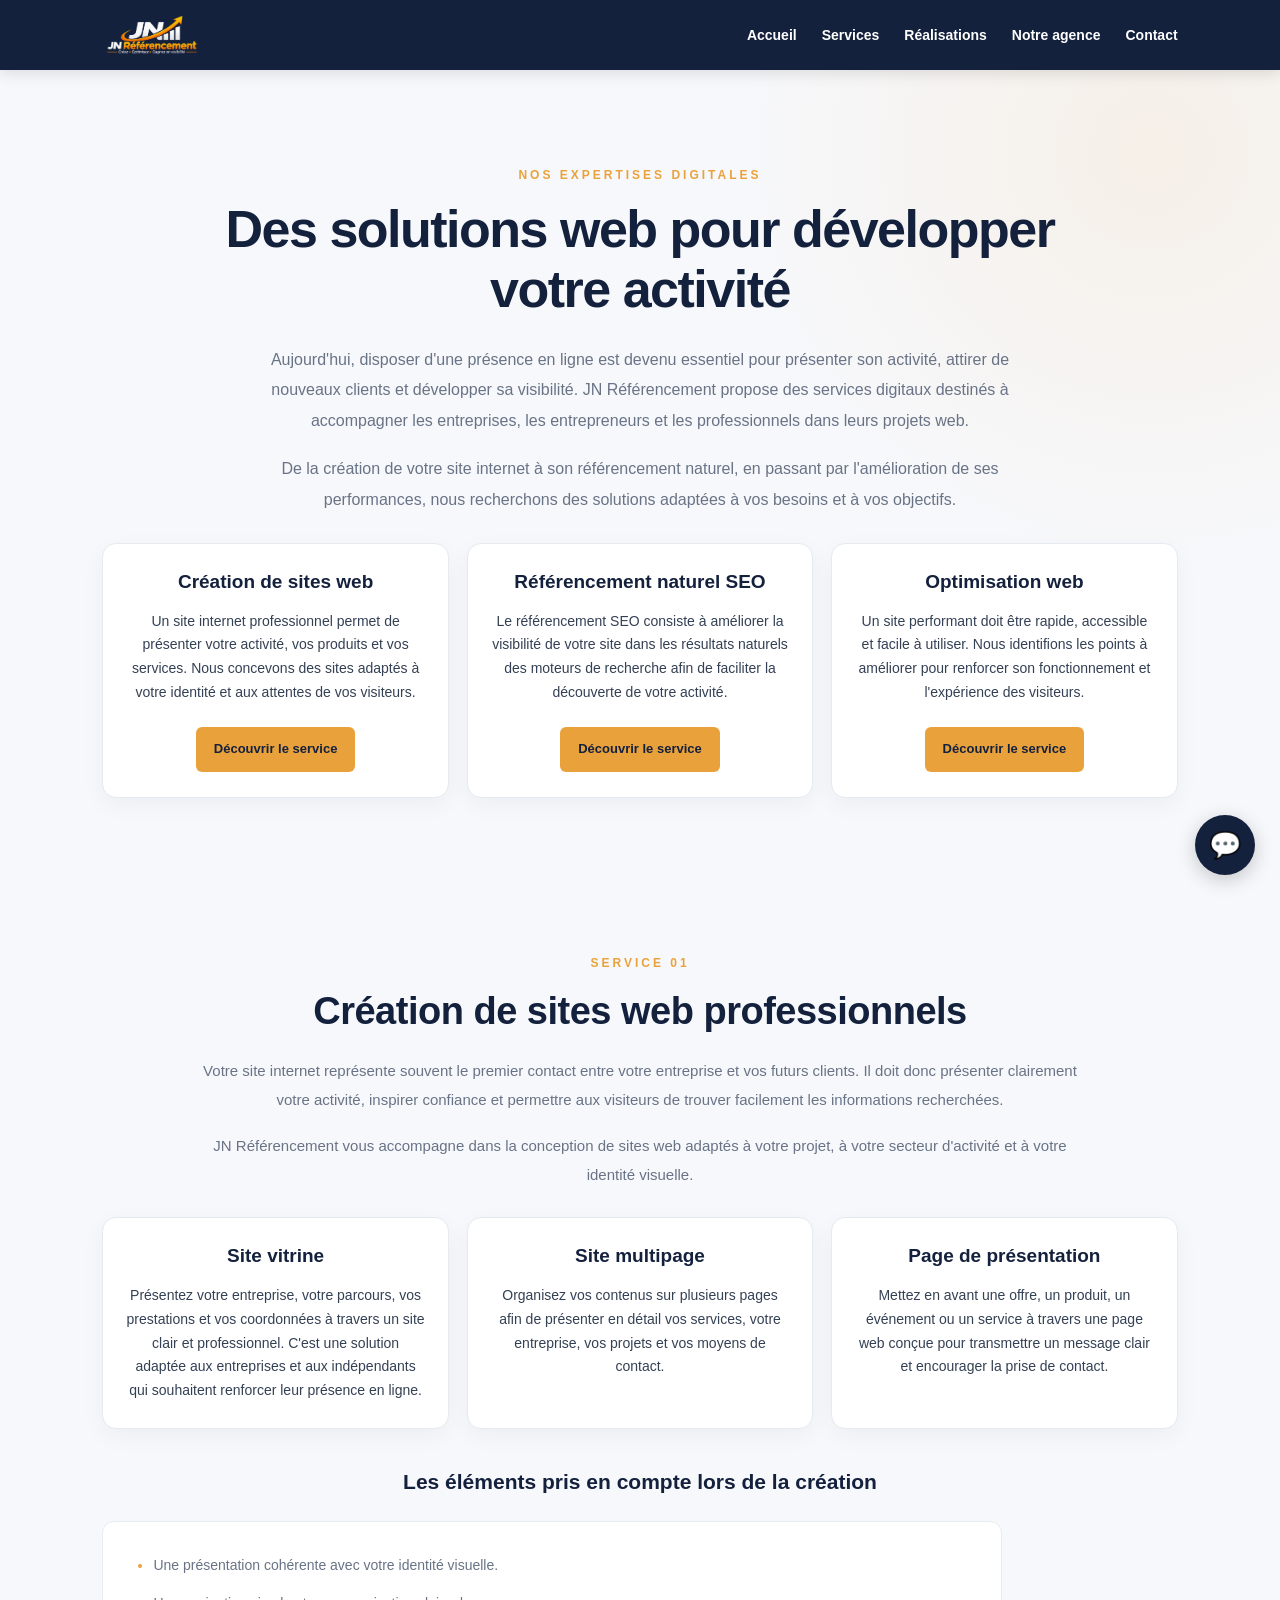
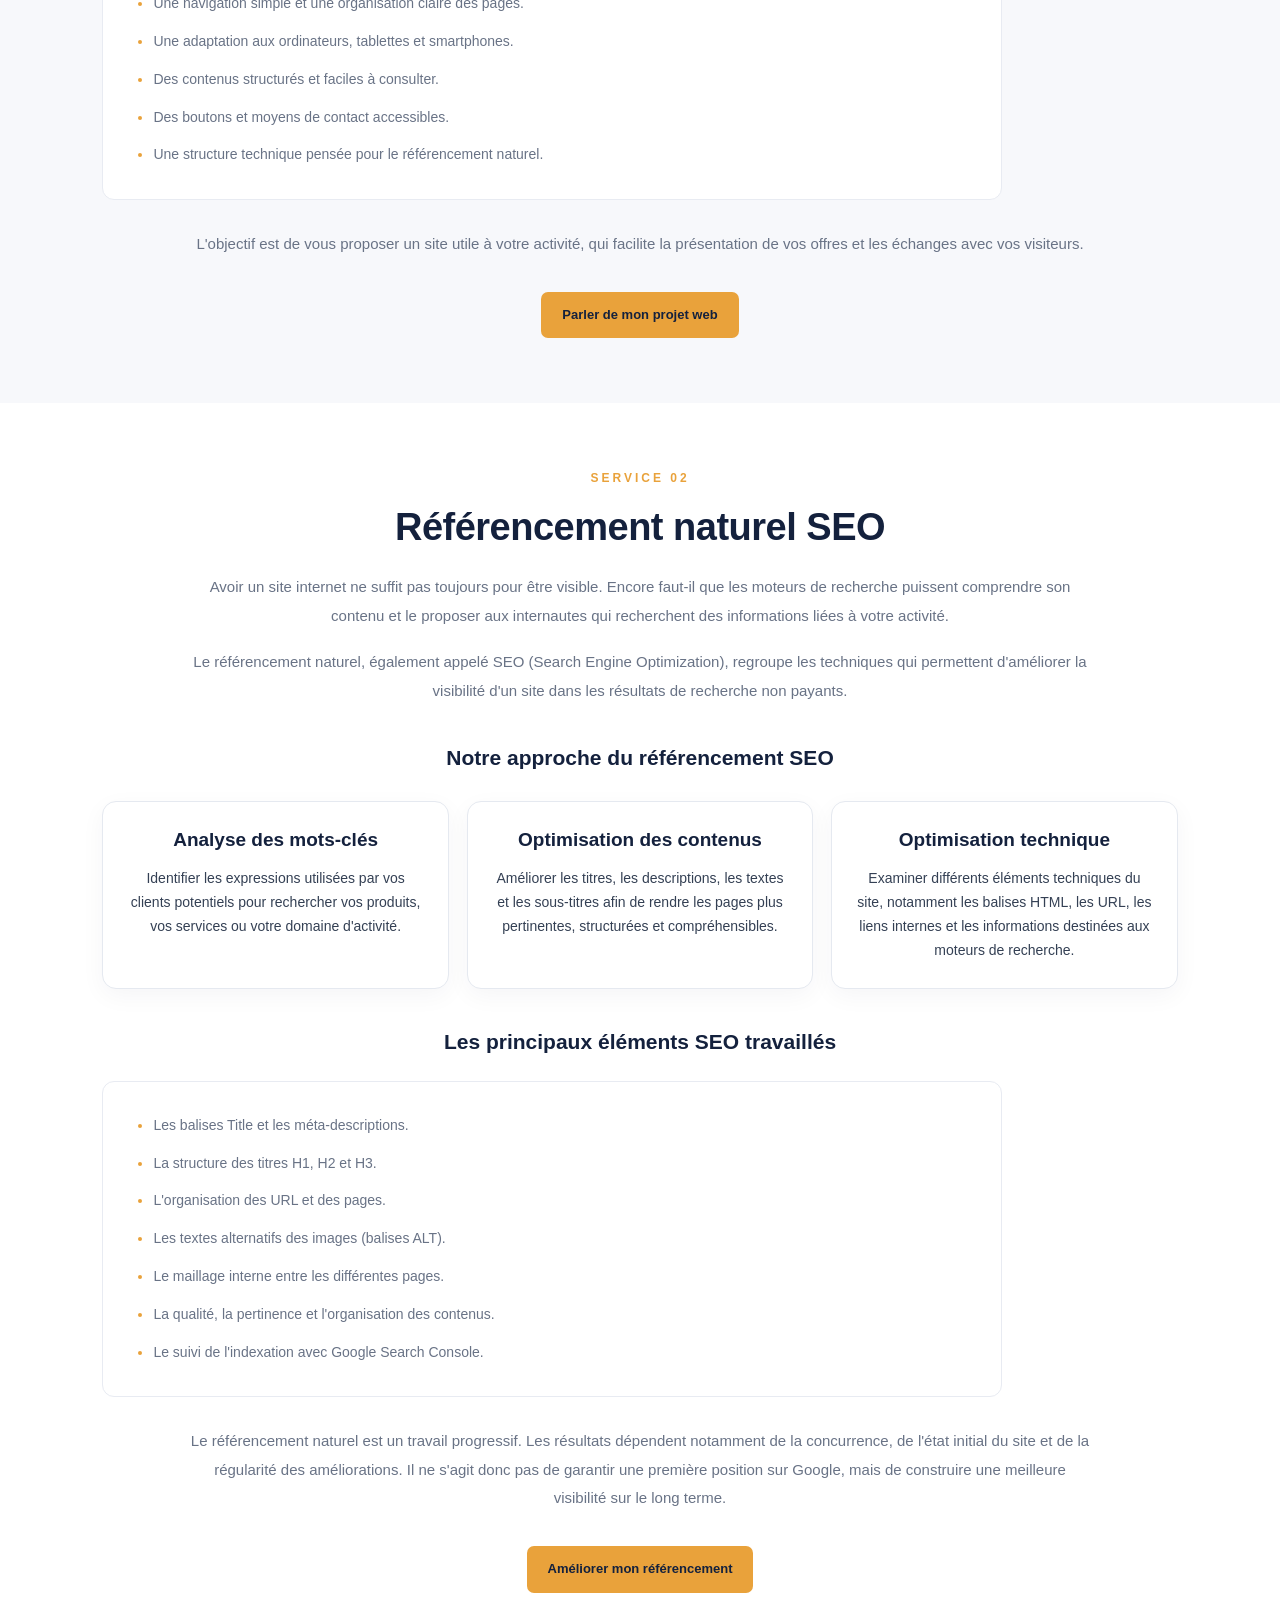
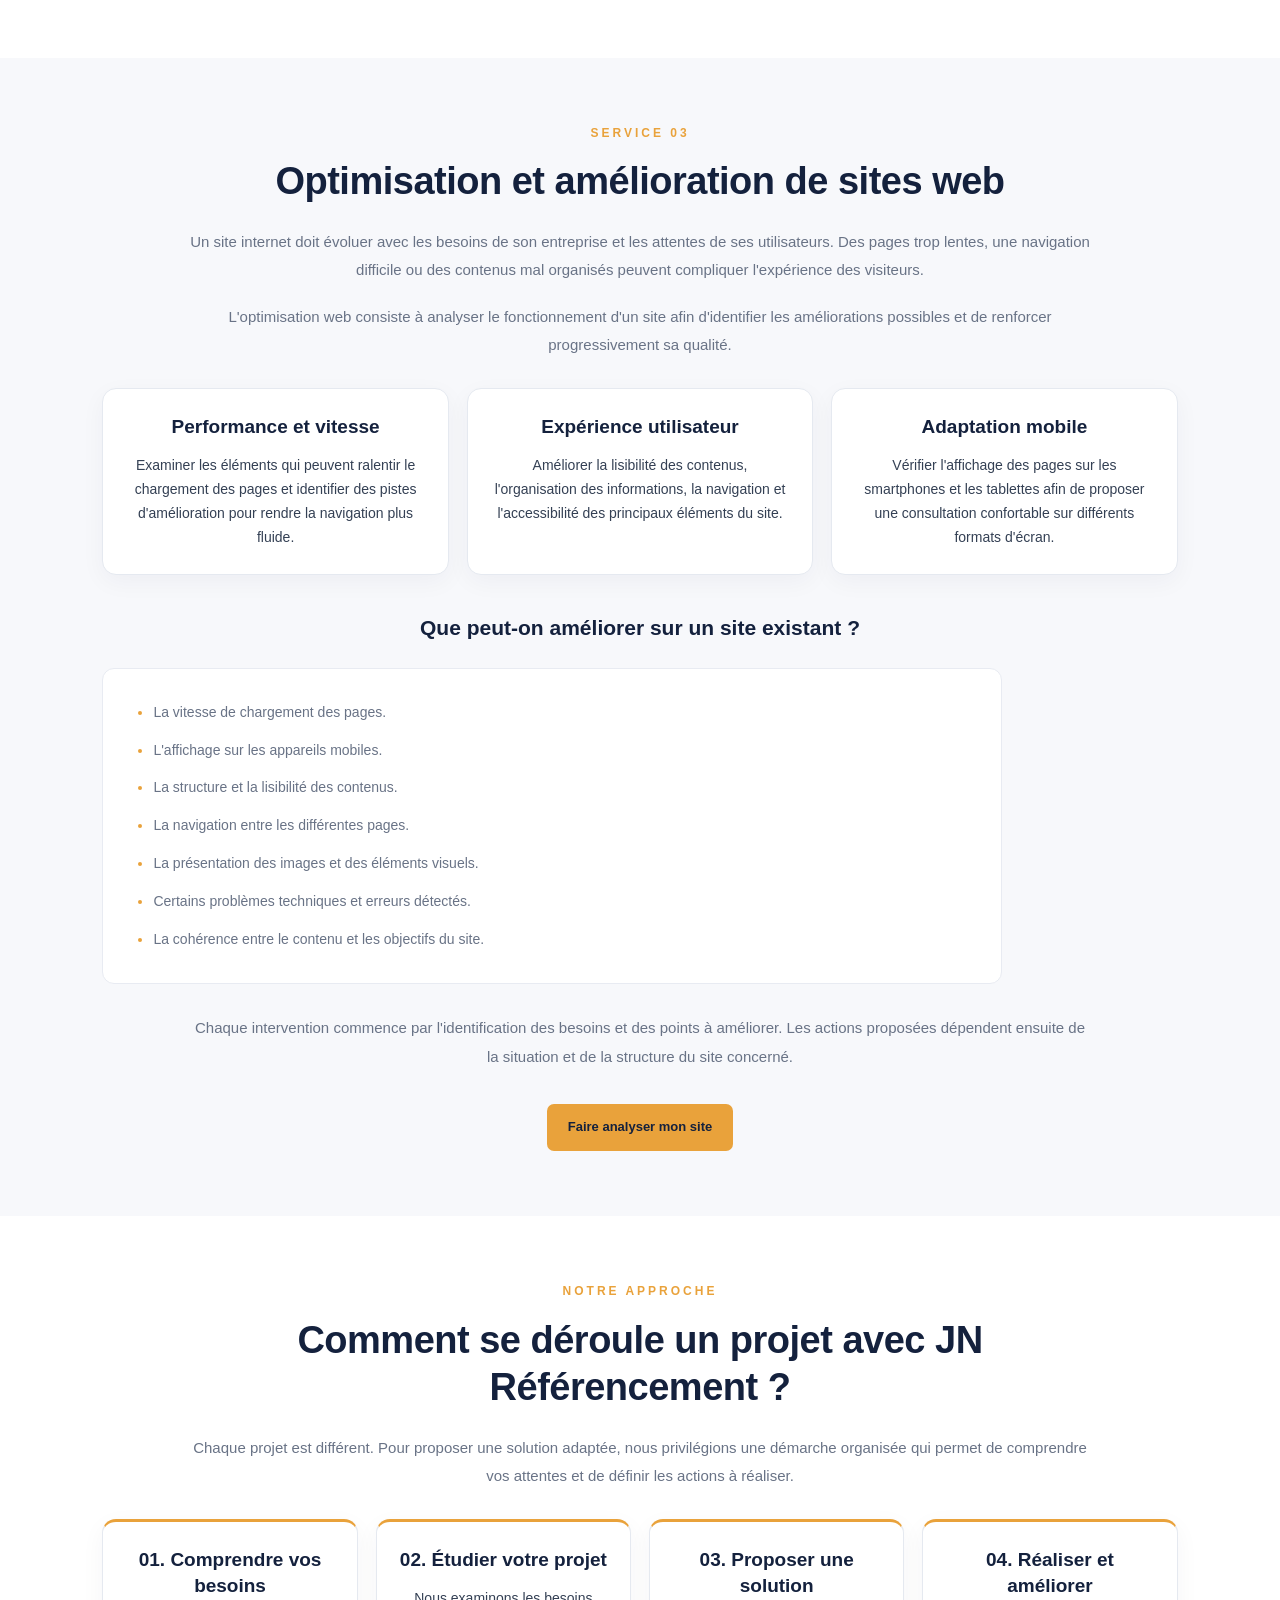
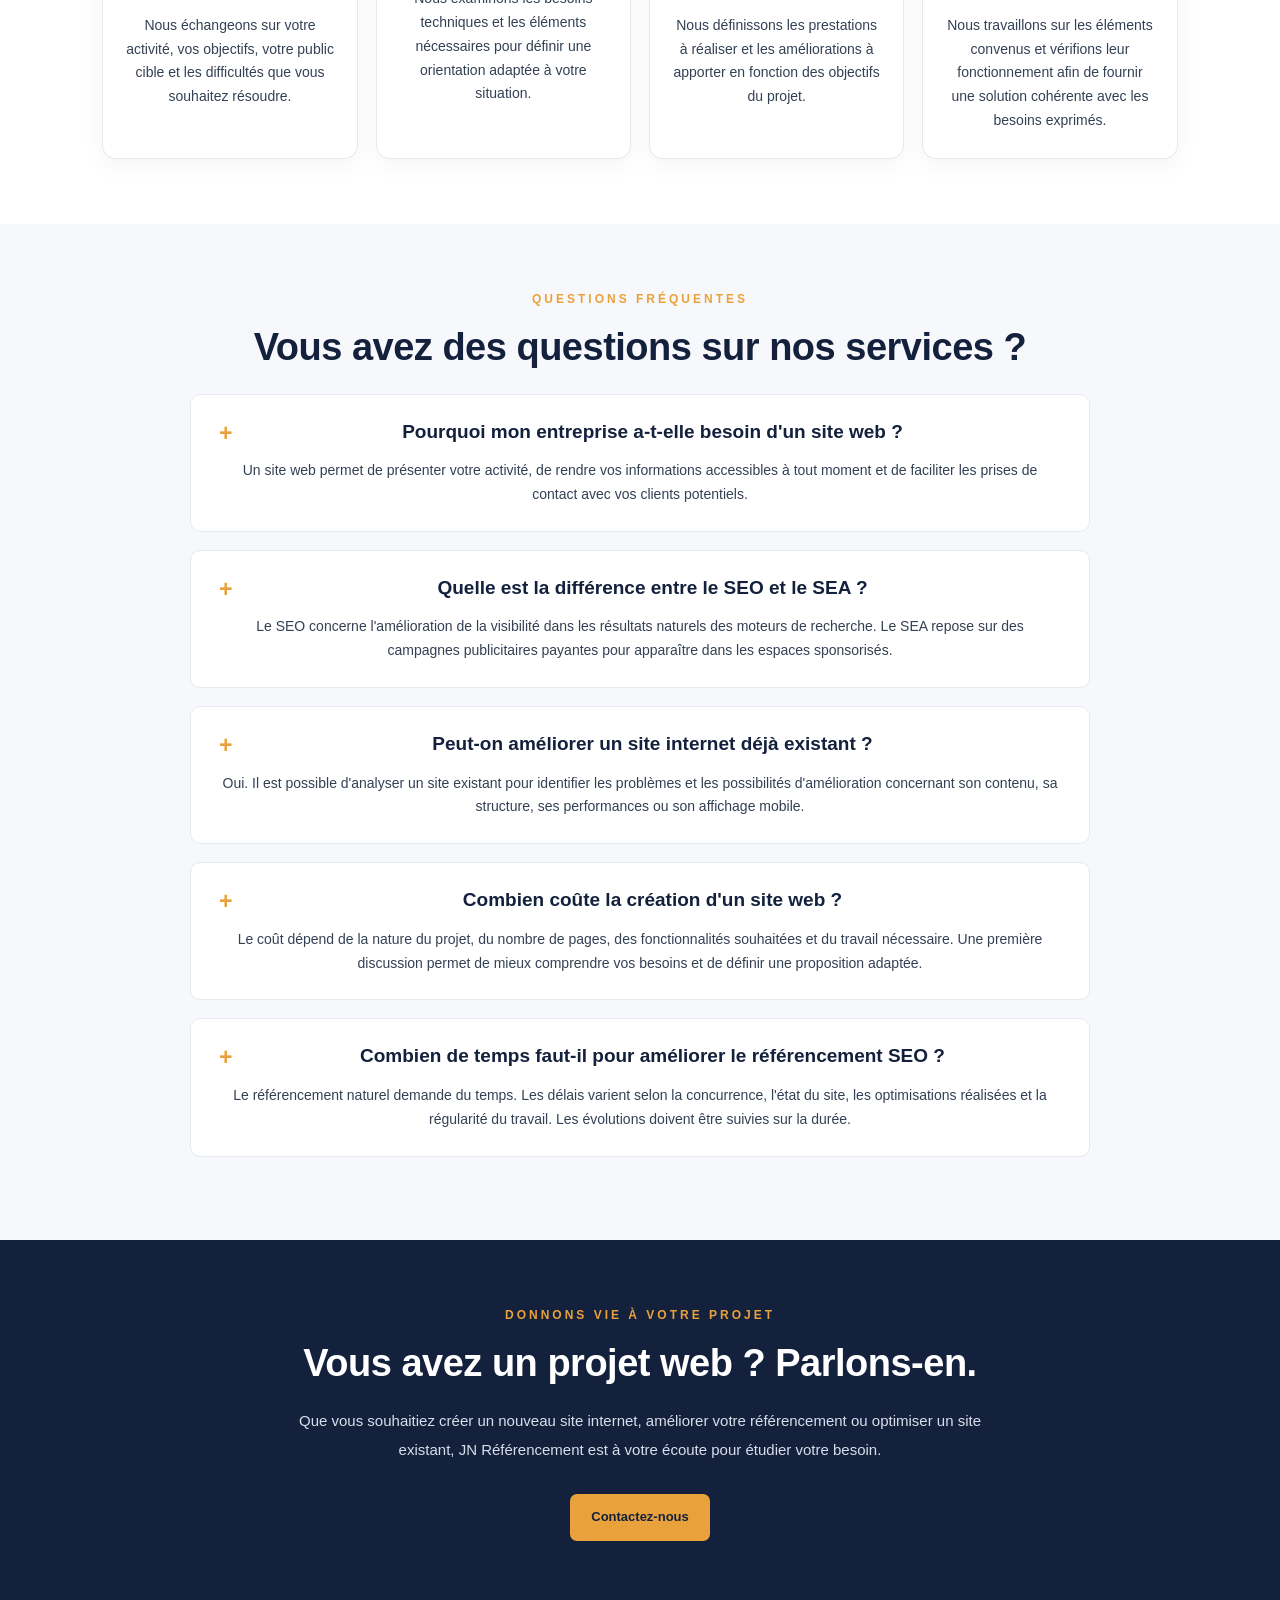
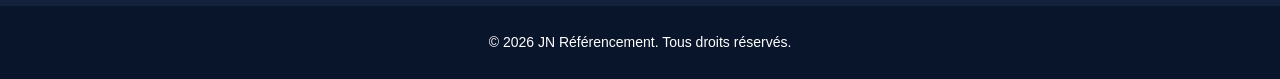
<file: services.html>
<!DOCTYPE html>
<html lang="fr">
<head>
    <meta charset="UTF-8">
    <meta name="viewport" content="width=device-width, initial-scale=1.0">

    <meta name="description" content="Découvrez les services de JN Référencement : création de sites web professionnels, référencement naturel SEO et optimisation des performances pour développer votre présence en ligne.">

    <title>Création de sites web, SEO et optimisation | JN Référencement</title>

    <link rel="canonical" href="https://jn-referencement.vercel.app/services.html">

    <link rel="stylesheet" href="style.css">
</head>

<body class="services-page">

<header class="site-header">
    <nav class="navbar">

        <a href="index.html" class="logo-link">
            <img src="img/logo-jn.png" alt="JN Référencement" class="header-logo">
        </a>

        <button class="menu-toggle" id="menu-toggle"
            aria-label="Ouvrir le menu" aria-expanded="false">
            ☰
        </button>

        <ul class="nav-links" id="nav-links">
            <li><a href="index.html">Accueil</a></li>
            <li><a href="services.html" aria-current="page">Services</a></li>
            <li><a href="realisations.html">Réalisations</a></li>
            <li><a href="agence.html">Notre agence</a></li>
            <li><a href="contact.html">Contact</a></li>
        </ul>

    </nav>
</header>

<main>

    <!-- INTRODUCTION -->

    <section class="services">

        <p class="subtitle">NOS EXPERTISES DIGITALES</p>

        <h1>Des solutions web pour développer votre activité</h1>

        <p>
            Aujourd'hui, disposer d'une présence en ligne est devenu essentiel
            pour présenter son activité, attirer de nouveaux clients et
            développer sa visibilité. JN Référencement propose des services
            digitaux destinés à accompagner les entreprises, les entrepreneurs
            et les professionnels dans leurs projets web.
        </p>

        <p>
            De la création de votre site internet à son référencement naturel,
            en passant par l'amélioration de ses performances, nous recherchons
            des solutions adaptées à vos besoins et à vos objectifs.
        </p>

        <!-- NOS TROIS SERVICES -->

        <div class="service-grid">

            <article class="service-card">
                <h2>Création de sites web</h2>

                <p>
                    Un site internet professionnel permet de présenter votre
                    activité, vos produits et vos services. Nous concevons des
                    sites adaptés à votre identité et aux attentes de vos visiteurs.
                </p>

                <a href="#creation-site" class="main-button">
                    Découvrir le service
                </a>
            </article>

            <article class="service-card">
                <h2>Référencement naturel SEO</h2>

                <p>
                    Le référencement SEO consiste à améliorer la visibilité
                    de votre site dans les résultats naturels des moteurs de
                    recherche afin de faciliter la découverte de votre activité.
                </p>

                <a href="#referencement-seo" class="main-button">
                    Découvrir le service
                </a>
            </article>

            <article class="service-card">
                <h2>Optimisation web</h2>

                <p>
                    Un site performant doit être rapide, accessible et facile
                    à utiliser. Nous identifions les points à améliorer pour
                    renforcer son fonctionnement et l'expérience des visiteurs.
                </p>

                <a href="#optimisation-web" class="main-button">
                    Découvrir le service
                </a>
            </article>

        </div>

    </section>


    <!-- SERVICE 1 : CREATION DE SITES WEB -->

    <section class="services" id="creation-site">

        <p class="subtitle">SERVICE 01</p>

        <h2>Création de sites web professionnels</h2>

        <p>
            Votre site internet représente souvent le premier contact entre
            votre entreprise et vos futurs clients. Il doit donc présenter
            clairement votre activité, inspirer confiance et permettre aux
            visiteurs de trouver facilement les informations recherchées.
        </p>

        <p>
            JN Référencement vous accompagne dans la conception de sites web
            adaptés à votre projet, à votre secteur d'activité et à votre
            identité visuelle.
        </p>

        <div class="service-grid">

            <article class="service-card">
                <h3>Site vitrine</h3>
                <p>
                    Présentez votre entreprise, votre parcours, vos prestations
                    et vos coordonnées à travers un site clair et professionnel.
                    C'est une solution adaptée aux entreprises et aux indépendants
                    qui souhaitent renforcer leur présence en ligne.
                </p>
            </article>

            <article class="service-card">
                <h3>Site multipage</h3>
                <p>
                    Organisez vos contenus sur plusieurs pages afin de présenter
                    en détail vos services, votre entreprise, vos projets et vos
                    moyens de contact.
                </p>
            </article>

            <article class="service-card">
                <h3>Page de présentation</h3>
                <p>
                    Mettez en avant une offre, un produit, un événement ou un
                    service à travers une page web conçue pour transmettre un
                    message clair et encourager la prise de contact.
                </p>
            </article>

        </div>

        <h3>Les éléments pris en compte lors de la création</h3>

        <ul>
            <li>Une présentation cohérente avec votre identité visuelle.</li>
            <li>Une navigation simple et une organisation claire des pages.</li>
            <li>Une adaptation aux ordinateurs, tablettes et smartphones.</li>
            <li>Des contenus structurés et faciles à consulter.</li>
            <li>Des boutons et moyens de contact accessibles.</li>
            <li>Une structure technique pensée pour le référencement naturel.</li>
        </ul>

        <p>
            L'objectif est de vous proposer un site utile à votre activité,
            qui facilite la présentation de vos offres et les échanges avec
            vos visiteurs.
        </p>

        <a href="contact.html" class="main-button">
            Parler de mon projet web
        </a>

    </section>


    <!-- SERVICE 2 : SEO -->

    <section class="services" id="referencement-seo">

        <p class="subtitle">SERVICE 02</p>

        <h2>Référencement naturel SEO</h2>

        <p>
            Avoir un site internet ne suffit pas toujours pour être visible.
            Encore faut-il que les moteurs de recherche puissent comprendre
            son contenu et le proposer aux internautes qui recherchent des
            informations liées à votre activité.
        </p>

        <p>
            Le référencement naturel, également appelé SEO (Search Engine
            Optimization), regroupe les techniques qui permettent d'améliorer
            la visibilité d'un site dans les résultats de recherche non payants.
        </p>

        <h3>Notre approche du référencement SEO</h3>

        <div class="service-grid">

            <article class="service-card">
                <h3>Analyse des mots-clés</h3>
                <p>
                    Identifier les expressions utilisées par vos clients
                    potentiels pour rechercher vos produits, vos services
                    ou votre domaine d'activité.
                </p>
            </article>

            <article class="service-card">
                <h3>Optimisation des contenus</h3>
                <p>
                    Améliorer les titres, les descriptions, les textes et
                    les sous-titres afin de rendre les pages plus pertinentes,
                    structurées et compréhensibles.
                </p>
            </article>

            <article class="service-card">
                <h3>Optimisation technique</h3>
                <p>
                    Examiner différents éléments techniques du site, notamment
                    les balises HTML, les URL, les liens internes et les
                    informations destinées aux moteurs de recherche.
                </p>
            </article>

        </div>

        <h3>Les principaux éléments SEO travaillés</h3>

        <ul>
            <li>Les balises Title et les méta-descriptions.</li>
            <li>La structure des titres H1, H2 et H3.</li>
            <li>L'organisation des URL et des pages.</li>
            <li>Les textes alternatifs des images (balises ALT).</li>
            <li>Le maillage interne entre les différentes pages.</li>
            <li>La qualité, la pertinence et l'organisation des contenus.</li>
            <li>Le suivi de l'indexation avec Google Search Console.</li>
        </ul>

        <p>
            Le référencement naturel est un travail progressif. Les résultats
            dépendent notamment de la concurrence, de l'état initial du site
            et de la régularité des améliorations. Il ne s'agit donc pas de
            garantir une première position sur Google, mais de construire
            une meilleure visibilité sur le long terme.
        </p>

        <a href="contact.html" class="main-button">
            Améliorer mon référencement
        </a>

    </section>


    <!-- SERVICE 3 : OPTIMISATION WEB -->

    <section class="services" id="optimisation-web">

        <p class="subtitle">SERVICE 03</p>

        <h2>Optimisation et amélioration de sites web</h2>

        <p>
            Un site internet doit évoluer avec les besoins de son entreprise
            et les attentes de ses utilisateurs. Des pages trop lentes, une
            navigation difficile ou des contenus mal organisés peuvent
            compliquer l'expérience des visiteurs.
        </p>

        <p>
            L'optimisation web consiste à analyser le fonctionnement d'un site
            afin d'identifier les améliorations possibles et de renforcer
            progressivement sa qualité.
        </p>

        <div class="service-grid">

            <article class="service-card">
                <h3>Performance et vitesse</h3>
                <p>
                    Examiner les éléments qui peuvent ralentir le chargement
                    des pages et identifier des pistes d'amélioration pour
                    rendre la navigation plus fluide.
                </p>
            </article>

            <article class="service-card">
                <h3>Expérience utilisateur</h3>
                <p>
                    Améliorer la lisibilité des contenus, l'organisation des
                    informations, la navigation et l'accessibilité des
                    principaux éléments du site.
                </p>
            </article>

            <article class="service-card">
                <h3>Adaptation mobile</h3>
                <p>
                    Vérifier l'affichage des pages sur les smartphones et
                    les tablettes afin de proposer une consultation confortable
                    sur différents formats d'écran.
                </p>
            </article>

        </div>

        <h3>Que peut-on améliorer sur un site existant ?</h3>

        <ul>
            <li>La vitesse de chargement des pages.</li>
            <li>L'affichage sur les appareils mobiles.</li>
            <li>La structure et la lisibilité des contenus.</li>
            <li>La navigation entre les différentes pages.</li>
            <li>La présentation des images et des éléments visuels.</li>
            <li>Certains problèmes techniques et erreurs détectés.</li>
            <li>La cohérence entre le contenu et les objectifs du site.</li>
        </ul>

        <p>
            Chaque intervention commence par l'identification des besoins
            et des points à améliorer. Les actions proposées dépendent
            ensuite de la situation et de la structure du site concerné.
        </p>

        <a href="contact.html" class="main-button">
            Faire analyser mon site
        </a>

    </section>


    <!-- NOTRE METHODE DE TRAVAIL -->

    <section class="services">

        <p class="subtitle">NOTRE APPROCHE</p>

        <h2>Comment se déroule un projet avec JN Référencement ?</h2>

        <p>
            Chaque projet est différent. Pour proposer une solution adaptée,
            nous privilégions une démarche organisée qui permet de comprendre
            vos attentes et de définir les actions à réaliser.
        </p>

        <div class="service-grid">

            <article class="service-card">
                <h3>01. Comprendre vos besoins</h3>
                <p>
                    Nous échangeons sur votre activité, vos objectifs,
                    votre public cible et les difficultés que vous souhaitez
                    résoudre.
                </p>
            </article>

            <article class="service-card">
                <h3>02. Étudier votre projet</h3>
                <p>
                    Nous examinons les besoins techniques et les éléments
                    nécessaires pour définir une orientation adaptée
                    à votre situation.
                </p>
            </article>

            <article class="service-card">
                <h3>03. Proposer une solution</h3>
                <p>
                    Nous définissons les prestations à réaliser et les
                    améliorations à apporter en fonction des objectifs
                    du projet.
                </p>
            </article>

            <article class="service-card">
                <h3>04. Réaliser et améliorer</h3>
                <p>
                    Nous travaillons sur les éléments convenus et vérifions
                    leur fonctionnement afin de fournir une solution cohérente
                    avec les besoins exprimés.
                </p>
            </article>

        </div>

    </section>


    <!-- FAQ -->

    <section class="services">

        <p class="subtitle">QUESTIONS FRÉQUENTES</p>

        <h2>Vous avez des questions sur nos services ?</h2>

        <article class="service-card">
            <h3>Pourquoi mon entreprise a-t-elle besoin d'un site web ?</h3>
            <p>
                Un site web permet de présenter votre activité, de rendre
                vos informations accessibles à tout moment et de faciliter
                les prises de contact avec vos clients potentiels.
            </p>
        </article>

        <article class="service-card">
            <h3>Quelle est la différence entre le SEO et le SEA ?</h3>
            <p>
                Le SEO concerne l'amélioration de la visibilité dans les
                résultats naturels des moteurs de recherche. Le SEA repose
                sur des campagnes publicitaires payantes pour apparaître
                dans les espaces sponsorisés.
            </p>
        </article>

        <article class="service-card">
            <h3>Peut-on améliorer un site internet déjà existant ?</h3>
            <p>
                Oui. Il est possible d'analyser un site existant pour identifier
                les problèmes et les possibilités d'amélioration concernant
                son contenu, sa structure, ses performances ou son affichage mobile.
            </p>
        </article>

        <article class="service-card">
            <h3>Combien coûte la création d'un site web ?</h3>
            <p>
                Le coût dépend de la nature du projet, du nombre de pages,
                des fonctionnalités souhaitées et du travail nécessaire.
                Une première discussion permet de mieux comprendre vos besoins
                et de définir une proposition adaptée.
            </p>
        </article>

        <article class="service-card">
            <h3>Combien de temps faut-il pour améliorer le référencement SEO ?</h3>
            <p>
                Le référencement naturel demande du temps. Les délais varient
                selon la concurrence, l'état du site, les optimisations réalisées
                et la régularité du travail. Les évolutions doivent être suivies
                sur la durée.
            </p>
        </article>

    </section>


    <!-- APPEL A L'ACTION -->

    <section class="services">

        <p class="subtitle">DONNONS VIE À VOTRE PROJET</p>

        <h2>Vous avez un projet web ? Parlons-en.</h2>

        <p>
            Que vous souhaitiez créer un nouveau site internet, améliorer
            votre référencement ou optimiser un site existant, JN Référencement
            est à votre écoute pour étudier votre besoin.
        </p>

        <a href="contact.html" class="main-button">
            Contactez-nous
        </a>

    </section>

</main>


<footer>
    <p>© 2026 JN Référencement. Tous droits réservés.</p>
</footer>


<!-- ASSISTANT VIRTUEL JN -->

<div class="chatbot">

    <button class="chatbot-toggle" id="chatbot-toggle"
        aria-label="Ouvrir l'assistant JN">
        <span>💬</span>
    </button>

    <div class="chatbot-window" id="chatbot-window">

        <div class="chatbot-header">
            <div>
                <h3>Assistant JN</h3>
                <p>Votre assistant digital</p>
            </div>

            <button id="chatbot-close" aria-label="Fermer">
                ×
            </button>
        </div>

        <div class="chatbot-messages" id="chatbot-messages">
            <div class="bot-message">
                Bonjour et bienvenue chez JN Référencement !
                Comment pouvons-nous vous aider ?
            </div>
        </div>

        <div class="chatbot-questions">
            <button data-question="services">Vos services</button>
            <button data-question="devis">Demander un devis</button>
            <button data-question="seo">Le référencement SEO</button>
            <button data-question="contact">Vous contacter</button>
        </div>

        <form class="chatbot-input-area" id="chatbot-form">

            <input
                type="text"
                id="chatbot-input"
                placeholder="Écrivez votre question..."
                autocomplete="off"
                required
            >

            <button type="submit">Envoyer</button>

        </form>

    </div>

</div>

<!-- FIN ASSISTANT VIRTUEL -->

<script src="script.js"></script>

</body>
</html>
</file>
<file: style.css>
/* ========================================
   JN RÉFÉRENCEMENT — FEUILLE DE STYLE
   Palette : bleu nuit, bleu et orange
======================================== */

:root {
    --navy: #14213d;
    --navy-deep: #09152b;
    --blue: #233b65;
    --orange: #e9a23b;
    --text: #172033;
    --muted: #697386;
    --light: #f7f8fb;
    --white: #ffffff;
}

* {
    margin: 0;
    padding: 0;
    box-sizing: border-box;
    scroll-behavior: smooth;
}

html {
    scroll-padding-top: 90px;
}

body {
    font-family: Arial, sans-serif;
    color: var(--text);
    background: var(--white);
    line-height: 1.6;
}

a {
    text-decoration: none;
}

/* NAVIGATION */
.site-header {
    position: sticky;
    top: 0;
    z-index: 1000;
    background: var(--navy);
    padding: 15px 8%;
    box-shadow: 0 3px 15px rgba(0, 0, 0, 0.12);
}

.navbar {
    max-width: 1400px;
    margin: auto;
    display: flex;
    justify-content: space-between;
    align-items: center;
    gap: 25px;
}

.logo {
    display: flex;
    align-items: center;
    gap: 8px;
    color: var(--white);
    font-size: 21px;
    font-weight: 800;
    white-space: nowrap;
}

.logo-j {
    color: var(--orange);
    font-size: 29px;
}

.logo-name {
    color: var(--white);
}

.nav-links {
    display: flex;
    align-items: center;
    gap: 25px;
    list-style: none;
}

.nav-links a {
    color: var(--white);
    font-size: 14px;
    font-weight: 600;
    transition: color 0.3s;
}

.nav-links a:hover {
    color: var(--orange);
}

.nav-button {
    background: var(--orange);
    color: var(--navy);
    padding: 12px 18px;
    border-radius: 6px;
    font-weight: 700;
    font-size: 13px;
    white-space: nowrap;
    transition: 0.3s;
}

.nav-button:hover {
    background: var(--white);
    transform: translateY(-2px);
}

.menu-toggle {
    display: none;
    background: none;
    border: none;
    color: var(--white);
    font-size: 28px;
    cursor: pointer;
}

/* ÉLÉMENTS COMMUNS */
.section-container {
    width: min(1200px, 100%);
    margin: 0 auto;
}

.subtitle {
    color: var(--orange);
    font-size: 12px;
    font-weight: 800;
    letter-spacing: 3px;
    margin-bottom: 15px;
}

section h2 {
    color: var(--navy);
    font-size: clamp(28px, 4vw, 38px);
    line-height: 1.2;
    margin-bottom: 18px;
}

.section-intro {
    max-width: 680px;
    margin: 0 auto 45px;
    color: var(--muted);
}

/* ACCUEIL */
.hero {
    position: relative;
    overflow: hidden;
    min-height: 600px;
    padding: 90px 8%;
    display: flex;
    align-items: center;
    color: var(--white);
    background:
        radial-gradient(circle at 85% 25%, rgba(233, 162, 59, 0.18), transparent 30%),
        linear-gradient(120deg, var(--navy-deep), #142d52, #101c36);
}

.hero::after {
    content: "";
    position: absolute;
    width: 350px;
    height: 350px;
    border: 1px solid rgba(233, 162, 59, 0.25);
    border-radius: 50%;
    right: -100px;
    bottom: -130px;
    pointer-events: none;
}

.hero-container {
    position: relative;
    z-index: 1;
    width: min(1400px, 100%);
    margin: auto;
    display: grid;
    grid-template-columns: 1.1fr 0.9fr;
    align-items: center;
    gap: 60px;
}

.hero-content {
    max-width: 750px;
}

.hero .subtitle {
    display: inline-block;
    padding: 8px 15px;
    border: 1px solid rgba(233, 162, 59, 0.5);
    border-radius: 30px;
    background: rgba(233, 162, 59, 0.08);
}

.hero h1 {
    color: var(--white);
    font-size: clamp(40px, 5vw, 65px);
    font-weight: 800;
    letter-spacing: -2px;
    line-height: 1.12;
    margin-bottom: 25px;
}

.hero h1 span {
    display: block;
}

.hero-description {
    color: #d8dfeb;
    font-size: 17px;
    line-height: 1.8;
    max-width: 600px;
    margin-bottom: 30px;
}

.main-button {
    display: inline-block;
    background: var(--orange);
    color: var(--navy);
    padding: 16px 27px;
    border-radius: 7px;
    font-weight: 700;
    transition: 0.3s;
}

.main-button:hover {
    background: var(--white);
    transform: translateY(-3px);
}

/* TABLEAU DE BORD SEO */
.hero-dashboard {
    min-width: 0;
    padding: 30px;
    background: rgba(255, 255, 255, 0.08);
    border: 1px solid rgba(255, 255, 255, 0.18);
    border-radius: 18px;
    backdrop-filter: blur(12px);
    box-shadow: 0 20px 60px rgba(0, 0, 0, 0.2);
}

.dashboard-top,
.dashboard-number,
.dashboard-bottom {
    display: flex;
    justify-content: space-between;
    align-items: center;
    gap: 15px;
}

.dashboard-label {
    color: var(--orange);
    font-size: 11px;
    letter-spacing: 2px;
}

.dashboard-top h3 {
    color: var(--white);
    margin-top: 8px;
}

.dashboard-status,
.growth {
    color: #75dfa5;
    font-size: 11px;
    font-weight: 700;
}

.dashboard-number {
    margin-top: 30px;
    color: #d8dfeb;
}

.dashboard-number h2 {
    color: var(--white);
    font-size: 42px;
    margin-top: 5px;
}

.dashboard-chart {
    height: 150px;
    display: flex;
    align-items: flex-end;
    gap: 13px;
    padding: 20px 0;
    border-bottom: 1px solid rgba(255, 255, 255, 0.15);
}

.chart-bar {
    flex: 1;
    min-width: 0;
    background: rgba(233, 162, 59, 0.35);
    border-radius: 5px 5px 0 0;
}

.chart-bar.active {
    background: var(--orange);
}

.dashboard-bottom {
    margin-top: 22px;
}

.dashboard-bottom div {
    display: flex;
    flex-direction: column;
    gap: 5px;
}

.dashboard-bottom span {
    color: #aebbd0;
    font-size: 11px;
}

.dashboard-bottom strong {
    color: var(--white);
    font-size: 13px;
}

/* SERVICES */
.services {
    padding: 100px 8%;
    text-align: center;
    background: var(--light);
}

.service-grid {
    display: grid;
    grid-template-columns: repeat(3, minmax(0, 1fr));
    gap: 25px;
    text-align: left;
}

.service-card {
    padding: 32px 28px;
    background: var(--white);
    border: 1px solid #e8ebf2;
    border-radius: 16px;
    transition: transform 0.3s ease, box-shadow 0.3s ease, border-color 0.3s ease;
}

.service-card:hover {
    transform: translateY(-8px);
    border-color: var(--orange);
    box-shadow: 0 18px 40px rgba(20, 38, 75, 0.10);
}

.service-card.featured {
    border: 2px solid var(--orange);
}

.service-icon {
    width: 52px;
    height: 52px;
    display: flex;
    justify-content: center;
    align-items: center;
    margin-bottom: 22px;
    border-radius: 12px;
    background: #fff1d8;
    color: #d98d1d;
    font-weight: 800;
}

.service-card h3 {
    color: var(--navy);
    font-size: 20px;
    margin-bottom: 12px;
}

.service-card p {
    color: var(--muted);
    font-size: 14px;
    line-height: 1.8;
    margin-bottom: 22px;
}

.service-card a {
    color: #c7831d;
    font-weight: 700;
    font-size: 13px;
}

.service-card a:hover {
    color: var(--navy);
}

/* RÉALISATIONS */
.realisations {
    padding: 100px 8%;
    text-align: center;
    background: var(--white);
}

.portfolio-grid {
    display: grid;
    grid-template-columns: repeat(3, minmax(0, 1fr));
    gap: 25px;
    text-align: left;
}

.portfolio-card {
    padding: 32px;
    background: var(--light);
    border: 1px solid #e8ebf2;
    border-radius: 14px;
    transition: transform 0.3s ease, border-color 0.3s ease, box-shadow 0.3s ease;
}

.portfolio-card:hover {
    transform: translateY(-6px);
    border-color: var(--orange);
    box-shadow: 0 15px 35px rgba(20, 38, 75, 0.08);
}

.portfolio-icon {
    color: var(--orange);
    font-size: 34px;
    font-weight: 800;
    margin-bottom: 18px;
}

.portfolio-card h3 {
    color: var(--navy);
    margin-bottom: 10px;
}

.portfolio-card p {
    color: var(--muted);
    font-size: 14px;
    margin-bottom: 18px;
}

.portfolio-card span {
    color: #c7831d;
    font-weight: 700;
    font-size: 13px;
}

.portfolio-note {
    color: var(--muted);
    font-size: 12px;
    margin-top: 25px;
}

/* NOTRE AGENCE */
.about {
    padding: 100px 8%;
    text-align: center;
    background: var(--light);
}

.about-container {
    max-width: 850px;
}

.about p:last-child {
    color: var(--muted);
    font-size: 17px;
    line-height: 1.9;
}

/* CONTACT */
.contact {
    padding: 100px 8%;
    text-align: center;
}

.contact h2 {
    margin-bottom: 18px;
}

.contact p:not(.subtitle) {
    color: var(--muted);
    margin-bottom: 30px;
}

/* PIED DE PAGE */
footer {
    background: var(--navy-deep);
    color: var(--white);
    text-align: center;
    padding: 25px 8%;
    font-size: 14px;
}

/* RESPONSIVE */
@media (max-width: 1050px) {
    .site-header {
        padding-left: 5%;
        padding-right: 5%;
    }

    .nav-links {
        gap: 15px;
    }

    .hero-container {
        gap: 35px;
    }

    .hero {
        padding-left: 6%;
        padding-right: 6%;
    }
}

@media (max-width: 900px) {
    .menu-toggle {
        display: block;
        margin-left: auto;
    }

    .navbar {
        position: relative;
    }

    .nav-links {
        display: none;
        position: absolute;
        top: calc(100% + 15px);
        left: -5.5%;
        width: 111%;
        padding: 22px 6%;
        background: var(--navy);
        flex-direction: column;
        align-items: flex-start;
        gap: 18px;
        box-shadow: 0 12px 20px rgba(0, 0, 0, 0.18);
    }

    .nav-links.active {
        display: flex;
    }

    .nav-button {
        display: none;
    }

    .hero-container {
        grid-template-columns: 1fr;
        max-width: 720px;
    }

    .hero-dashboard {
        width: 100%;
    }

    .service-grid,
    .portfolio-grid {
        grid-template-columns: repeat(2, minmax(0, 1fr));
    }
}

@media (max-width: 600px) {
    html {
        scroll-padding-top: 75px;
    }

    .site-header {
        padding: 13px 5%;
    }

    .logo {
        font-size: 18px;
    }

    .logo-j {
        font-size: 25px;
    }

    .hero {
        min-height: auto;
        padding: 75px 7%;
    }

    .hero h1 {
        font-size: clamp(36px, 10vw, 48px);
        letter-spacing: -1px;
    }

    .hero-description {
        font-size: 15px;
    }

    .hero-dashboard {
        padding: 20px;
    }

    .dashboard-chart {
        height: 120px;
        gap: 8px;
    }

    .dashboard-bottom {
        flex-wrap: wrap;
    }

    .services,
    .realisations,
    .about,
    .contact {
        padding: 70px 7%;
    }

    .service-grid,
    .portfolio-grid {
        grid-template-columns: 1fr;
    }

    .service-card,
    .portfolio-card {
        padding: 27px 23px;
    }

    .dashboard-number h2 {
        font-size: 34px;
    }
}
/* PAGE CONTACT */

.contact {
    padding: 80px 8%;
    text-align: center;
    background: #f7f8fb;
}

.contact h1 {
    color: var(--navy);
    font-size: 42px;
    margin-bottom: 20px;
}

.contact > p:not(.subtitle) {
    max-width: 650px;
    margin: 0 auto 25px;
    color: var(--muted);
}

.contact-form {
    max-width: 650px;
    margin: 40px auto;
    padding: 35px;
    background: white;
    border-radius: 15px;
    box-shadow: 0 10px 35px rgba(0, 0, 0, 0.07);
    text-align: left;
}

.contact-form form {
    display: flex;
    flex-direction: column;
    gap: 12px;
}

.contact-form label {
    font-weight: 700;
    color: var(--navy);
}

.contact-form input,
.contact-form select,
.contact-form textarea {
    width: 100%;
    padding: 14px;
    border: 1px solid #dce1e9;
    border-radius: 7px;
    font: inherit;
    margin-bottom: 12px;
}

.contact-form button {
    border: none;
    cursor: pointer;
}

@media (max-width: 600px) {
    .contact h1 {
        font-size: 32px;
    }

    .contact-form {
        padding: 22px;
    }
}

/* =================================
   PAGE REALISATIONS - PORTFOLIO
================================= */

.portfolio-page {
    background: #ffffff;
    color: #14213d;
}

/* INTRODUCTION */

.portfolio-hero {
    padding: 100px 8% 80px;
    text-align: center;
    background: #f7f8fb;
}

.portfolio-label {
    color: #e9a23b;
    font-size: 12px;
    font-weight: 800;
    letter-spacing: 3px;
    margin-bottom: 18px;
}

.portfolio-hero h1 {
    max-width: 850px;
    margin: 0 auto 22px;
    font-size: 48px;
    line-height: 1.2;
    color: #14213d;
}

.portfolio-hero > p:last-child {
    max-width: 650px;
    margin: auto;
    color: #687386;
    line-height: 1.8;
}

/* GALERIE */

.portfolio-gallery {
    padding: 85px 8%;
}

.portfolio-heading {
    display: flex;
    justify-content: space-between;
    align-items: end;
    margin-bottom: 45px;
}

.portfolio-heading h2 {
    font-size: 32px;
    color: #14213d;
}

.portfolio-heading > span {
    color: #9aa3b2;
    font-size: 14px;
}

/* CARTES */

.portfolio-grid {
    display: grid;
    grid-template-columns: repeat(2, minmax(0, 1fr));
    gap: 45px 30px;
}

.portfolio-card {
    min-width: 0;
}

.portfolio-preview {
    padding: 25px;
    border-radius: 14px;
    overflow: hidden;
    min-height: 290px;
    display: flex;
    align-items: center;
    justify-content: center;
}

.preview-one {
    background: #eaf0f8;
}

.preview-two {
    background: #f5efe6;
}

.preview-three {
    background: #eaf2ef;
}

/* FAUSSE FENÊTRE DE NAVIGATEUR */

.preview-browser {
    width: 100%;
    max-width: 470px;
    background: white;
    border-radius: 9px;
    overflow: hidden;
    box-shadow: 0 15px 35px rgba(20, 33, 61, 0.12);
    transform: rotate(-2deg);
    transition: transform 0.3s ease;
}

.portfolio-card:hover .preview-browser {
    transform: rotate(0deg) translateY(-5px);
}

.preview-dots {
    height: 25px;
    padding: 6px 12px;
    background: #f0f1f4;
    color: #a5adba;
    font-size: 8px;
    letter-spacing: 2px;
}

.preview-site {
    min-height: 205px;
    background: #ffffff;
}

.preview-header {
    padding: 14px;
    display: flex;
    justify-content: space-between;
    align-items: center;
    gap: 8px;
    font-size: 9px;
    color: #14213d;
    border-bottom: 1px solid #edf0f4;
}

.preview-content {
    padding: 30px 22px;
    background: #14213d;
    color: white;
}

.preview-content > span,
.seo-content > span,
.performance-content > span {
    font-size: 8px;
    letter-spacing: 2px;
    color: #e9a23b;
}

.preview-content h3,
.seo-content h3,
.performance-content h3 {
    font-size: 24px;
    line-height: 1.3;
    margin: 12px 0;
    color: inherit;
}

.preview-button {
    width: 85px;
    height: 18px;
    background: #e9a23b;
    border-radius: 4px;
}

/* APERCU SEO */

.seo-preview {
    background: #ffffff;
}

.seo-content {
    padding: 30px 22px;
    color: #14213d;
}

.seo-bars {
    display: flex;
    gap: 8px;
    margin-top: 20px;
}

.seo-bars i {
    display: block;
    height: 8px;
    width: 25%;
    border-radius: 5px;
    background: #e9a23b;
}

.seo-bars i:nth-child(2) {
    width: 45%;
    background: #233b65;
}

.seo-bars i:nth-child(3) {
    width: 20%;
    background: #dce3ed;
}

/* APERCU PERFORMANCE */

.performance-content {
    position: relative;
    padding: 30px 22px;
    color: #14213d;
}

.performance-circle {
    width: 58px;
    height: 58px;
    border: 5px solid #e9a23b;
    border-radius: 50%;
    display: flex;
    align-items: center;
    justify-content: center;
    font-size: 20px;
    font-weight: bold;
    margin-top: 15px;
}

/* INFORMATIONS DES PROJETS */

.portfolio-info {
    display: flex;
    justify-content: space-between;
    gap: 15px;
    padding-top: 22px;
}

.portfolio-category {
    color: #d18b25;
    font-size: 10px;
    font-weight: 800;
    letter-spacing: 1.3px;
}

.portfolio-info h3 {
    font-size: 21px;
    color: #14213d;
    margin: 10px 0;
}

.portfolio-info p {
    color: #687386;
    font-size: 14px;
    line-height: 1.7;
}

.portfolio-number {
    color: #c4cad4;
    font-size: 24px;
    font-weight: bold;
}

.portfolio-note {
    margin-top: 45px;
    text-align: center;
    font-size: 13px;
    color: #8992a1;
    line-height: 1.7;
}

/* APPEL A L'ACTION */

.portfolio-contact {
    padding: 75px 8%;
    text-align: center;
    background: #f7f8fb;
}

.portfolio-contact h2 {
    max-width: 650px;
    margin: 0 auto 28px;
    font-size: 32px;
    color: #14213d;
}

.portfolio-contact .main-button {
    display: inline-block;
    text-decoration: none;
}

/* VERSION MOBILE */

@media (max-width: 768px) {

    .portfolio-hero {
        padding: 70px 6%;
    }

    .portfolio-hero h1 {
        font-size: 34px;
    }

    .portfolio-gallery {
        padding: 60px 6%;
    }

    .portfolio-heading {
        align-items: start;
    }

    .portfolio-heading h2 {
        font-size: 25px;
    }

    .portfolio-grid {
        grid-template-columns: 1fr;
        gap: 35px;
    }

    .portfolio-preview {
        min-height: 240px;
        padding: 18px;
    }

    .portfolio-contact h2 {
        font-size: 26px;
    }
}

/* =================================
   PAGE AGENCE
================================= */

.agency-page {
    background: #ffffff;
    color: #14213d;
}

/* INTRODUCTION */

.agency-hero {
    padding: 100px 8%;
    text-align: center;
    background: #f7f8fb;
}

.agency-label {
    color: #e9a23b;
    font-size: 12px;
    font-weight: 800;
    letter-spacing: 3px;
    margin-bottom: 18px;
}

.agency-hero h1 {
    max-width: 850px;
    margin: 0 auto 25px;
    font-size: 48px;
    line-height: 1.2;
}

.agency-hero > p:not(.agency-label) {
    max-width: 700px;
    margin: 0 auto 30px;
    color: #687386;
    line-height: 1.8;
}

/* HISTOIRE */

.agency-story {
    padding: 90px 8%;
    display: grid;
    grid-template-columns: 1fr 1fr;
    align-items: center;
    gap: 60px;
}

.agency-section-text h2,
.agency-mission h2,
.agency-approach h2 {
    font-size: 34px;
    line-height: 1.3;
    margin-bottom: 22px;
}

.agency-section-text p:not(.agency-label) {
    color: #687386;
    line-height: 1.9;
    margin-bottom: 15px;
}

.agency-story-box {
    min-height: 300px;
    padding: 45px;
    border-radius: 16px;
    background: #14213d;
    color: white;
    display: flex;
    flex-direction: column;
    justify-content: center;
    text-align: center;
}

.agency-story-box > span {
    color: #e9a23b;
    font-size: 75px;
    font-weight: 900;
}

.agency-story-box h3 {
    font-size: 24px;
    margin: 15px 0;
}

.agency-story-box p {
    color: #dce3ed;
    line-height: 1.7;
}

/* MISSION ET VALEURS */

.agency-mission {
    padding: 85px 8%;
    background: #f7f8fb;
    text-align: center;
}

.agency-values-grid {
    display: grid;
    grid-template-columns: repeat(3, 1fr);
    gap: 25px;
    margin-top: 45px;
    text-align: left;
}

.agency-value-card {
    padding: 35px;
    background: white;
    border: 1px solid #e9edf3;
    border-radius: 12px;
    transition: transform 0.3s ease,
                box-shadow 0.3s ease;
}

.agency-value-card:hover {
    transform: translateY(-6px);
    box-shadow: 0 12px 30px rgba(20, 33, 61, 0.08);
}

.agency-value-card > span {
    color: #e9a23b;
    font-size: 27px;
    font-weight: 800;
}

.agency-value-card h3 {
    font-size: 21px;
    margin: 20px 0 12px;
}

.agency-value-card p {
    color: #687386;
    line-height: 1.8;
    font-size: 14px;
}

/* FONDATEUR */

.agency-founder {
    padding: 100px 8%;
    display: grid;
    grid-template-columns: 0.85fr 1.15fr;
    align-items: center;
    gap: 65px;
}

.founder-photo {
    min-height: 430px;
    border-radius: 15px;
    background: #eaf0f8;
    display: flex;
    align-items: center;
    justify-content: center;
    color: #687386;
    font-size: 13px;
    font-weight: 700;
    letter-spacing: 1px;
    text-align: center;
}

.founder-content h2 {
    font-size: 36px;
    margin-bottom: 25px;
    line-height: 1.3;
}

.founder-content h3 {
    font-size: 25px;
    margin-bottom: 5px;
}

.founder-role {
    color: #d18b25;
    font-weight: 700;
    margin-bottom: 22px;
}

.founder-content > p:not(.agency-label) {
    color: #687386;
    line-height: 1.9;
    margin-bottom: 15px;
}

/* NOTRE APPROCHE */

.agency-approach {
    padding: 85px 8%;
    background: #f7f8fb;
    text-align: center;
}

.agency-steps {
    display: grid;
    grid-template-columns: repeat(4, 1fr);
    gap: 25px;
    margin-top: 45px;
    text-align: left;
}

.agency-steps > div {
    padding: 25px;
    background: white;
    border-radius: 12px;
    border: 1px solid #e9edf3;
}

.agency-steps span {
    color: #e9a23b;
    font-size: 26px;
    font-weight: 800;
}

.agency-steps h3 {
    margin: 18px 0 10px;
    font-size: 20px;
}

.agency-steps p {
    color: #687386;
    font-size: 14px;
    line-height: 1.7;
}

/* CONTACT */

.agency-contact {
    padding: 80px 8%;
    text-align: center;
}

.agency-contact h2 {
    max-width: 700px;
    margin: 0 auto 28px;
    font-size: 32px;
    line-height: 1.4;
}

/* RESPONSIVE */

@media (max-width: 768px) {

    .agency-hero {
        padding: 70px 6%;
    }

    .agency-hero h1 {
        font-size: 34px;
    }

    .agency-story {
        grid-template-columns: 1fr;
        padding: 65px 6%;
        gap: 35px;
    }

    .agency-section-text h2,
    .agency-mission h2,
    .agency-approach h2 {
        font-size: 28px;
    }

    .agency-values-grid {
        grid-template-columns: 1fr;
    }

    .agency-founder {
        grid-template-columns: 1fr;
        padding: 65px 6%;
        gap: 35px;
    }

    .founder-photo {
        min-height: 300px;
    }

    .founder-content h2 {
        font-size: 29px;
    }

    .agency-steps {
        grid-template-columns: 1fr 1fr;
    }

    .agency-contact h2 {
        font-size: 27px;
    }
}

@media (max-width: 480px) {
    .agency-steps {
        grid-template-columns: 1fr;
    }
}

/* ========================================
   NOS OUTILS ET NOTRE EXPERTISE
======================================== */

.tools-section {
    padding: 90px 8%;
    background: #f7f8fb;
    text-align: center;
}

.tools-section .subtitle {
    margin-bottom: 15px;
}

.tools-section h2 {
    max-width: 750px;
    margin: 0 auto 20px;
    color: #14213d;
    font-size: 36px;
    line-height: 1.3;
}

.tools-section > p:not(.subtitle) {
    max-width: 700px;
    margin: 0 auto 45px;
    color: #697386;
    line-height: 1.8;
}

.tools-grid {
    max-width: 1100px;
    margin: 0 auto;
    display: grid;
    grid-template-columns: repeat(3, 1fr);
    gap: 25px;
}

.tool-card {
    padding: 35px 25px;
    background: #ffffff;
    border: 1px solid #e5e9f0;
    border-radius: 14px;
    box-shadow: 0 8px 25px rgba(20, 33, 61, 0.06);
    text-align: left;
    transition: transform 0.3s ease, box-shadow 0.3s ease;
}

.tool-card:hover {
    transform: translateY(-6px);
    box-shadow: 0 14px 30px rgba(20, 33, 61, 0.12);
}

.tool-card h3 {
    margin-bottom: 12px;
    color: #14213d;
    font-size: 20px;
}

.tool-card p {
    margin: 0;
    color: #697386;
    line-height: 1.7;
}

/* TABLETTES */

@media (max-width: 900px) {
    .tools-grid {
        grid-template-columns: repeat(2, 1fr);
    }

    .tools-section h2 {
        font-size: 30px;
    }
}

/* TÉLÉPHONES */

@media (max-width: 600px) {
    .tools-section {
        padding: 65px 6%;
    }

    .tools-grid {
        grid-template-columns: 1fr;
    }

    .tools-section h2 {
        font-size: 26px;
    }

    .tool-card {
        padding: 28px 22px;
    }
}

/* ========================================
   CORRECTIONS ET AJUSTEMENTS GÉNÉRAUX
======================================== */

/* TITRES DES CARTES DE SERVICES */
.service-card h2,
.service-card h3 {
    color: var(--navy);
    font-size: 20px;
    line-height: 1.4;
    margin-bottom: 12px;
}

/* BOUTONS DES CARTES DE SERVICES */
.service-card a.main-button {
    display: inline-block;
    background: var(--orange);
    color: var(--navy);
    padding: 12px 18px;
    border-radius: 6px;
    font-size: 13px;
    font-weight: 700;
}

.service-card a.main-button:hover {
    background: var(--navy);
    color: var(--white);
}

/* GRILLE DES RÉALISATIONS SUR L'ACCUEIL */
.realisations .portfolio-grid {
    grid-template-columns: repeat(3, minmax(0, 1fr));
}

/* GRILLE DE LA PAGE RÉALISATIONS */
.portfolio-gallery .portfolio-grid {
    grid-template-columns: repeat(2, minmax(0, 1fr));
}

/* CATÉGORIES ET NUMÉROS DES PROJETS */
.portfolio-info .portfolio-category {
    color: #d18b25;
    font-size: 10px;
    font-weight: 800;
    letter-spacing: 1.3px;
}

.portfolio-info .portfolio-number {
    color: #c4cad4;
    font-size: 24px;
    font-weight: bold;
}

/* CINQ CARTES D'OUTILS MIEUX RÉPARTIES */
@media (min-width: 901px) {
    .tools-grid {
        grid-template-columns: repeat(6, minmax(0, 1fr));
    }

    .tools-grid .tool-card {
        grid-column: span 2;
    }

    .tools-grid .tool-card:nth-child(4) {
        grid-column: 2 / span 2;
    }

    .tools-grid .tool-card:nth-child(5) {
        grid-column: 4 / span 2;
    }
}

/* TABLETTES */
@media (max-width: 900px) {
    .realisations .portfolio-grid,
    .portfolio-gallery .portfolio-grid {
        grid-template-columns: repeat(2, minmax(0, 1fr));
    }
}

/* TÉLÉPHONES */
@media (max-width: 600px) {
    .realisations .portfolio-grid,
    .portfolio-gallery .portfolio-grid {
        grid-template-columns: 1fr;
    }
}

/* ========================================
   ASSISTANT VIRTUEL JN RÉFÉRENCEMENT
======================================== */

.chatbot {
    position: fixed;
    right: 25px;
    bottom: 25px;
    z-index: 9999;
    font-family: inherit;
}

.chatbot-toggle {
    width: 60px;
    height: 60px;
    border: none;
    border-radius: 50%;
    background: var(--navy);
    color: white;
    font-size: 26px;
    cursor: pointer;
    box-shadow: 0 5px 20px rgba(0, 0, 0, 0.2);
}

.chatbot-toggle:hover {
    background: var(--orange);
    transform: translateY(-3px);
}

.chatbot-window {
    display: none;
    position: absolute;
    right: 0;
    bottom: 75px;
    width: 340px;
    max-width: calc(100vw - 40px);
    height: 460px;
    background: white;
    border-radius: 14px;
    overflow: hidden;
    box-shadow: 0 8px 35px rgba(0, 0, 0, 0.18);
    flex-direction: column;
}

.chatbot-window.active {
    display: flex;
}

.chatbot-header {
    background: var(--navy);
    color: white;
    padding: 18px;
    display: flex;
    justify-content: space-between;
    align-items: center;
}

.chatbot-header h3 {
    margin: 0;
    font-size: 17px;
}

.chatbot-header p {
    margin: 5px 0 0;
    font-size: 12px;
    color: #dce4f0;
}

.chatbot-header button {
    background: transparent;
    color: white;
    border: none;
    font-size: 25px;
    cursor: pointer;
}

.chatbot-messages {
    flex: 1;
    padding: 18px;
    overflow-y: auto;
    background: #f5f7fa;
}

.bot-message,
.user-message {
    padding: 12px;
    margin-bottom: 12px;
    border-radius: 10px;
    font-size: 13px;
    line-height: 1.6;
    max-width: 90%;
}

.bot-message {
    background: white;
    color: var(--navy);
    border: 1px solid #e6eaf0;
}

.user-message {
    background: var(--navy);
    color: white;
    margin-left: auto;
}

.chatbot-questions {
    padding: 12px;
    display: flex;
    flex-wrap: wrap;
    gap: 7px;
    border-top: 1px solid #eee;
}

.chatbot-questions button {
    background: #f0f3f8;
    border: 1px solid #dce3ed;
    color: var(--navy);
    padding: 8px 10px;
    border-radius: 20px;
    font-size: 11px;
    cursor: pointer;
}

.chatbot-questions button:hover {
    background: var(--orange);
    border-color: var(--orange);
}

@media (max-width: 480px) {
    .chatbot {
        right: 15px;
        bottom: 15px;
    }

    .chatbot-window {
        width: calc(100vw - 30px);
    }
}

/* ========================================
   CHAMP DE SAISIE DE L'ASSISTANT JN
======================================== */

.chatbot-input-area {
    display: flex;
    align-items: center;
    gap: 8px;
    padding: 12px;
    background: white;
    border-top: 1px solid #e6eaf0;
}

.chatbot-input-area input {
    flex: 1;
    min-width: 0;
    padding: 11px 12px;
    border: 1px solid #dce3ed;
    border-radius: 7px;
    outline: none;
    font-size: 12px;
    font-family: inherit;
}

.chatbot-input-area input:focus {
    border-color: var(--orange);
}

.chatbot-input-area button {
    padding: 11px 13px;
    border: none;
    border-radius: 7px;
    background: var(--navy);
    color: white;
    font-size: 12px;
    font-weight: 700;
    cursor: pointer;
    transition: 0.3s;
}

.chatbot-input-area button:hover {
    background: var(--orange);
    color: var(--navy);
}

.chatbot-input-area button:disabled {
    opacity: 0.6;
    cursor: not-allowed;
}
/* Logo de l'agence */
.agency-logo-box {
    display: flex;
    justify-content: center;
    align-items: center;
}

.agency-logo {
    width: 280px;
    max-width: 100%;
    height: auto;
    object-fit: contain;
}

/* Photo du fondateur */
.founder-image {
    width: 100%;
    height: 450px;
    min-height: 0;
    object-fit: cover;
    object-position: center;
    border-radius: 12px;
}
.logo-link {
    display: flex;
    align-items: center;
}

.header-logo {
    width: 100px;
    height: auto;
    display: block;
}

/* =========================================
   NOUVEAU DESIGN — PAGE SERVICES
========================================= */

.services-page main {
    background: #ffffff;
}

.services-page main > .services {
    padding: 85px max(7%, calc((100% - 1180px) / 2));
    text-align: left;
    background: #ffffff;
}

/* Introduction */

.services-page main > .services:first-child {
    padding-top: 95px;
    padding-bottom: 90px;
    text-align: center;
    background:
        radial-gradient(circle at 90% 10%, rgba(233,162,59,0.10), transparent 30%),
        #f7f8fb;
}

.services-page .services:first-child h1 {
    max-width: 850px;
    margin: 0 auto 25px;
    color: var(--navy);
    font-size: clamp(36px, 5vw, 52px);
    line-height: 1.15;
    letter-spacing: -1.5px;
}

.services-page .services:first-child > p:not(.subtitle) {
    max-width: 780px;
    margin: 0 auto 18px;
    color: var(--muted);
    font-size: 16px;
    line-height: 1.9;
}

/* Titres et textes des sections */

.services-page .services > h2 {
    max-width: 850px;
    margin-bottom: 22px;
    color: var(--navy);
    font-size: clamp(27px, 3.5vw, 38px);
    line-height: 1.25;
    letter-spacing: -0.5px;
}

.services-page .services > h3 {
    margin-top: 38px;
    margin-bottom: 18px;
    color: var(--navy);
    font-size: 21px;
    line-height: 1.4;
}

.services-page .services > p:not(.subtitle) {
    max-width: 900px;
    margin-bottom: 18px;
    color: var(--muted);
    font-size: 15px;
    line-height: 1.9;
}

/* Alternance des arrière-plans */

.services-page main > .services:nth-child(2),
.services-page main > .services:nth-child(4),
.services-page main > .services:nth-child(6) {
    background: #f7f8fb;
}

.services-page main > .services:nth-child(3),
.services-page main > .services:nth-child(5) {
    background: #ffffff;
}

/* Grille des prestations */

.services-page .service-grid {
    display: grid;
    grid-template-columns: repeat(3, minmax(0, 1fr));
    gap: 22px;
    margin-top: 38px;
    text-align: left;
}

.services-page .service-card {
    min-width: 0;
    padding: 28px;
    background: #ffffff;
    border: 1px solid #e5e9f0;
    border-radius: 14px;
    box-shadow: 0 7px 24px rgba(20, 33, 61, 0.045);
    transition: transform 0.3s ease,
                box-shadow 0.3s ease,
                border-color 0.3s ease;
}

.services-page .service-card:hover {
    transform: translateY(-5px);
    border-color: var(--orange);
    box-shadow: 0 14px 30px rgba(20, 33, 61, 0.09);
}

.services-page .service-card h2,
.services-page .service-card h3 {
    margin: 0 0 14px;
    color: var(--navy);
    font-size: 19px;
    line-height: 1.4;
}

.services-page .service-card p {
    margin: 0;
    color: var(--muted);
    font-size: 14px;
    line-height: 1.8;
}

/* Boutons */

.services-page .main-button {
    display: inline-block;
    margin-top: 12px;
    padding: 13px 21px;
    border-radius: 7px;
    background: var(--orange);
    color: var(--navy);
    font-size: 13px;
    font-weight: 700;
    transition: 0.3s ease;
}

.services-page .main-button:hover {
    background: var(--navy);
    color: #ffffff;
    transform: translateY(-3px);
}

.services-page .service-card a.main-button {
    margin-top: 22px;
}

/* Listes */

.services-page .services > ul {
    max-width: 900px;
    margin: 25px 0 30px;
    padding: 25px 30px 25px 50px;
    background: #ffffff;
    border: 1px solid #e8ebf2;
    border-radius: 12px;
    text-align: left;
}

.services-page .services > ul li {
    padding: 7px 0;
    color: var(--muted);
    font-size: 14px;
    line-height: 1.7;
}

.services-page .services > ul li::marker {
    color: var(--orange);
}

/* Méthode de travail */

.services-page main > .services:nth-child(5) .service-grid {
    grid-template-columns: repeat(4, minmax(0, 1fr));
}

.services-page main > .services:nth-child(5) .service-card {
    border-top: 3px solid var(--orange);
}

/* FAQ */

.services-page main > .services:nth-child(6) .service-card {
    max-width: 900px;
    margin: 18px auto;
    padding: 24px 28px;
    border-radius: 10px;
    box-shadow: none;
}

.services-page main > .services:nth-child(6) .service-card:hover {
    transform: none;
    border-color: var(--orange);
    box-shadow: 0 5px 18px rgba(20, 33, 61, 0.05);
}

.services-page main > .services:nth-child(6) .service-card h3 {
    position: relative;
    padding-left: 25px;
}

.services-page main > .services:nth-child(6) .service-card h3::before {
    content: "+";
    position: absolute;
    left: 0;
    top: -2px;
    color: var(--orange);
    font-size: 23px;
    font-weight: 800;
}

/* Appel à l'action final */

.services-page main > .services:last-child {
    text-align: center;
    background: var(--navy);
}

.services-page main > .services:last-child .subtitle {
    color: var(--orange);
}

.services-page main > .services:last-child h2 {
    max-width: 750px;
    margin: 0 auto 20px;
    color: #ffffff;
}

.services-page main > .services:last-child > p:not(.subtitle) {
    max-width: 700px;
    margin: 0 auto 25px;
    color: #d8dfeb;
}

.services-page main > .services:last-child .main-button {
    margin-top: 5px;
}

/* Espacement des ancres */

.services-page #creation-site,
.services-page #referencement-seo,
.services-page #optimisation-web {
    scroll-margin-top: 100px;
}

/* Tablettes */

@media (max-width: 900px) {
    .services-page .service-grid {
        grid-template-columns: repeat(2, minmax(0, 1fr));
    }

    .services-page main > .services:nth-child(5) .service-grid {
        grid-template-columns: repeat(2, minmax(0, 1fr));
    }

    .services-page main > .services {
        padding: 70px 6%;
    }
}

/* Téléphones */

@media (max-width: 600px) {
    .services-page main > .services {
        padding: 60px 6%;
    }

    .services-page main > .services:first-child {
        padding-top: 65px;
        padding-bottom: 65px;
    }

    .services-page .services:first-child h1 {
        font-size: 34px;
        letter-spacing: -0.8px;
    }

    .services-page .services > h2 {
        font-size: 27px;
    }

    .services-page .services > h3 {
        font-size: 19px;
    }

    .services-page .service-grid,
    .services-page main > .services:nth-child(5) .service-grid {
        grid-template-columns: 1fr;
        gap: 16px;
        margin-top: 28px;
    }

    .services-page .service-card {
        padding: 25px 22px;
    }

    .services-page .services > ul {
        padding: 20px 20px 20px 38px;
    }

    .services-page main > .services:nth-child(6) .service-card {
        padding: 22px 18px;
    }
}
/* AJUSTEMENTS — PAGE SERVICES */

.services-page main > .services {
    padding: 65px 8%;
    text-align: center;
}

.services-page .services h1,
.services-page .services h2,
.services-page .services h3 {
    color: #14213d;
    text-align: center;
}

.services-page .services p,
.services-page .services li {
    color: #263247;
}

.services-page .services p {
    line-height: 1.7;
}

.services-page .services > p,
.services-page .services > h2 {
    margin-left: auto;
    margin-right: auto;
}

.services-page .service-grid {
    gap: 18px;
    margin-top: 28px;
}

.services-page .service-card {
    text-align: center;
    padding: 25px 22px;
}

.services-page .service-card p {
    color: #344054;
}

.services-page .service-card ul {
    display: inline-block;
    text-align: left;
    padding-left: 20px;
}

.services-page .services .main-button {
    margin-top: 15px;
}

.services-page .services:last-child {
    text-align: center;
}

@media (max-width: 768px) {
    .services-page main > .services {
        padding: 45px 6%;
    }

    .services-page .service-grid {
        gap: 14px;
    }
}
.services-page .services p.subtitle {
    color: var(--orange);
    font-weight: 700;
}
</file>
